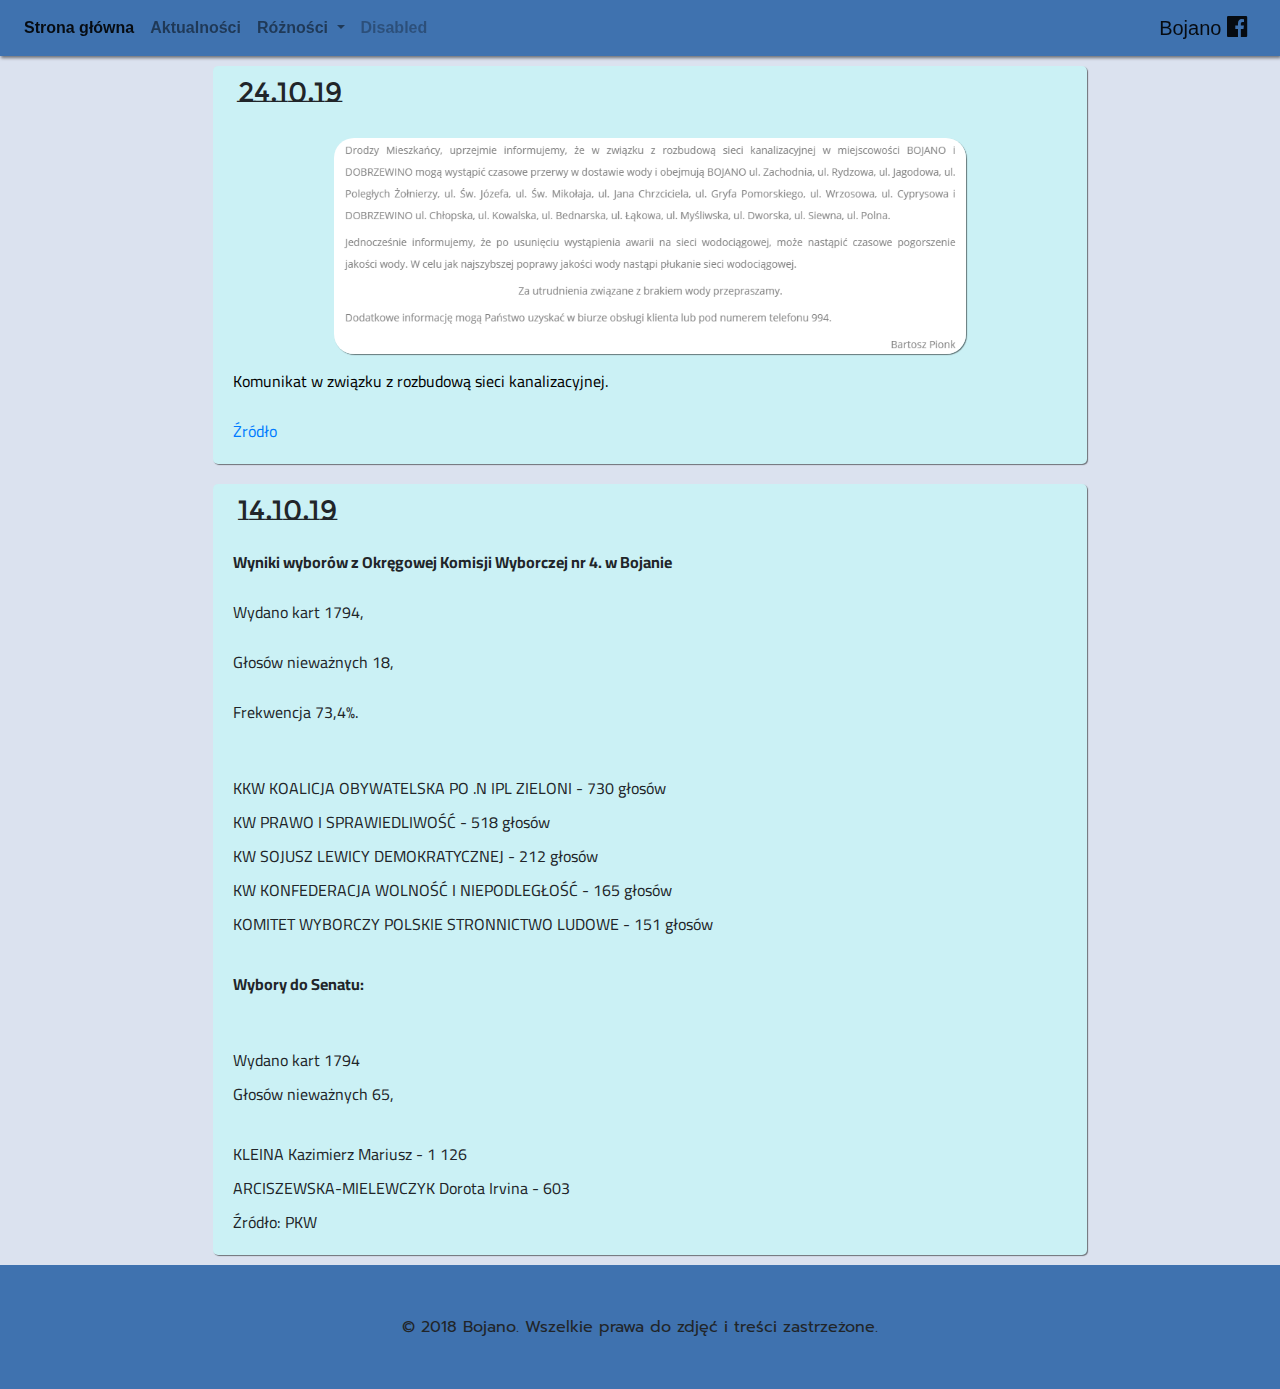
<file: actual.html>
<!doctype html>
<html lang="en">
  <head>
    <title>Bojano</title>
    <meta charset="utf-8">
    <meta name="viewport" content="width=device-width, initial-scale=1, shrink-to-fit=no">
    <link rel="stylesheet" type="text/css" href="CSS/styles.css" />
    <!-- Bootstrap CSS -->
    <link rel="stylesheet" href="https://stackpath.bootstrapcdn.com/bootstrap/4.3.1/css/bootstrap.min.css" integrity="sha384-ggOyR0iXCbMQv3Xipma34MD+dH/1fQ784/j6cY/iJTQUOhcWr7x9JvoRxT2MZw1T" crossorigin="anonymous">
    <link rel="stylesheet" href="https://cdnjs.cloudflare.com/ajax/libs/font-awesome/4.7.0/css/font-awesome.min.css">
    <link href="https://fonts.googleapis.com/css?family=Cairo|Roboto+Slab&display=swap" rel="stylesheet">
    <link href="https://fonts.googleapis.com/css?family=Prompt&display=swap" rel="stylesheet">
    <link href="https://fonts.googleapis.com/css?family=Montserrat+Subrayada&display=swap" rel="stylesheet">
  </head>
  <body>

    <nav class="navbar sticky-top navbar-expand-lg navbar-light ">

  <button class="navbar-toggler" type="button" data-toggle="collapse" data-target="#navbarSupportedContent" aria-controls="navbarSupportedContent" aria-expanded="false" aria-label="Toggle navigation">
    <span class="navbar-toggler-icon"></span>
  </button>

  <div class="collapse navbar-collapse" id="navbarSupportedContent">
    <ul class="navbar-nav mr-auto">
      <li class="nav-item active">
        <a class="nav-link" href="index.html">Strona główna <span class="sr-only">(current)</span></a>
      </li>
      <li class="nav-item">
        <a class="nav-link" href="actual.html">Aktualności</a>
      </li>
      <li class="nav-item dropdown">
        <a class="nav-link dropdown-toggle" href="#" id="navbarDropdown" role="button" data-toggle="dropdown" aria-haspopup="true" aria-expanded="false">
          Różności
        </a>
        <div class="dropdown-menu" aria-labelledby="navbarDropdown" id="collapse">
          <a class="dropdown-item" href="#">Historia</a>
          <a class="dropdown-item" href="#">Szkoła w Bojanie</a>
          <a class="dropdown-item" href="#">Remiza OSP</a>

          <a class="dropdown-item" href="#">Facebook</a>
          <a class="dropdown-item" href="#">Grupa Bojano, Polska - FB</a>
        </div>
      </li>
      <li class="nav-item">
        <a class="nav-link disabled" href="#" tabindex="-1" aria-disabled="true">Disabled</a>
      </li>
    </ul>
  <a class="navbar-brand" href="https://www.facebook.com/bojano.polska/" target="a_blank">Bojano <i class="fa fa-facebook-official" style="font-size:24px"></i></a>
  </div>
</nav>


<section id="intro">
<div class="row">
  <div class="col-md-2" id="newstext1">
  </div>

  <div class="col-md-8 newsbox">



    <h3 class="dates"><left>24.10.19</left></h3>
      <center>
    <img src="actual241019.png" alt="news" class="newsimg" />
    <p class="newstext">
      Komunikat w związku z rozbudową sieci kanalizacyjnej.
        </p>
      <p class="newstext">

      <a href="http://szemud.pl/artykuly/rozbudowa-sieci-kanalizacyjnej-w-bojanie-i-dobrzewinie/?fbclid=IwAR2J72TYsNBvE5xr9Dbz4qIgqlAa2T3GMd-H9wVNZNM9D8FVdruygUbjR9A">Źródło</a>
      </p>
</center>
  </div>

  <div class="col-md-2">
  </div>

</div>


<div class="row">
  <div class="col-md-2" id="newstext1">
  </div>

  <div class="col-md-8 newsbox">



    <h3 class="dates"><left>14.10.19</left></h3>
      <center>


      <p><b>Wyniki wyborów z Okręgowej Komisji Wyborczej nr 4. w Bojanie </b> </p>

    <p>Wydano kart 1794,</p>
    <p>Głosów nieważnych 18,</p>
    <p>Frekwencja 73,4%.</p>
    <p></p>
    <p class="newsleft">KKW KOALICJA OBYWATELSKA PO .N IPL ZIELONI - 730 głosów</p>
    <p class="newsleft">  KW PRAWO I SPRAWIEDLIWOŚĆ - 518 głosów</p>
    <p class="newsleft">KW SOJUSZ LEWICY DEMOKRATYCZNEJ - 212 głosów</p>
    <p class="newsleft">KW KONFEDERACJA WOLNOŚĆ I NIEPODLEGŁOŚĆ - 165 głosów</p>
    <p class="newsleft">KOMITET WYBORCZY POLSKIE STRONNICTWO LUDOWE - 151 głosów</p>
    <p></p>
    <p>  <b>Wybory do Senatu:</b></p>
    <p></p>
    <p class="newsleft">  Wydano kart 1794</p>
    <p class="newsleft">  Głosów nieważnych 65,</p>
    <p></p>
    <p class="newsleft">  KLEINA Kazimierz Mariusz - 1 126</p>
    <p class="newsleft">  ARCISZEWSKA-MIELEWCZYK Dorota Irvina - 603</p>
    <p> Źródło: PKW
    </p>
</center>
  </div>

  <div class="col-md-2">
  </div>

</div>


  <div class="row" id="bottom">
    <div class="col" >


    <p class="bottomtext">© 2018 Bojano. Wszelkie prawa do zdjęć i treści zastrzeżone.</p>
    </div>
</div>


</section>




    <!-- jQuery first, then Popper.js, then Bootstrap JS -->
    <script src="https://code.jquery.com/jquery-3.3.1.slim.min.js" integrity="sha384-q8i/X+965DzO0rT7abK41JStQIAqVgRVzpbzo5smXKp4YfRvH+8abtTE1Pi6jizo" crossorigin="anonymous"></script>
    <script src="https://cdnjs.cloudflare.com/ajax/libs/popper.js/1.14.7/umd/popper.min.js" integrity="sha384-UO2eT0CpHqdSJQ6hJty5KVphtPhzWj9WO1clHTMGa3JDZwrnQq4sF86dIHNDz0W1" crossorigin="anonymous"></script>
    <script src="https://stackpath.bootstrapcdn.com/bootstrap/4.3.1/js/bootstrap.min.js" integrity="sha384-JjSmVgyd0p3pXB1rRibZUAYoIIy6OrQ6VrjIEaFf/nJGzIxFDsf4x0xIM+B07jRM" crossorigin="anonymous"></script>
  </body>
</html>
</file>
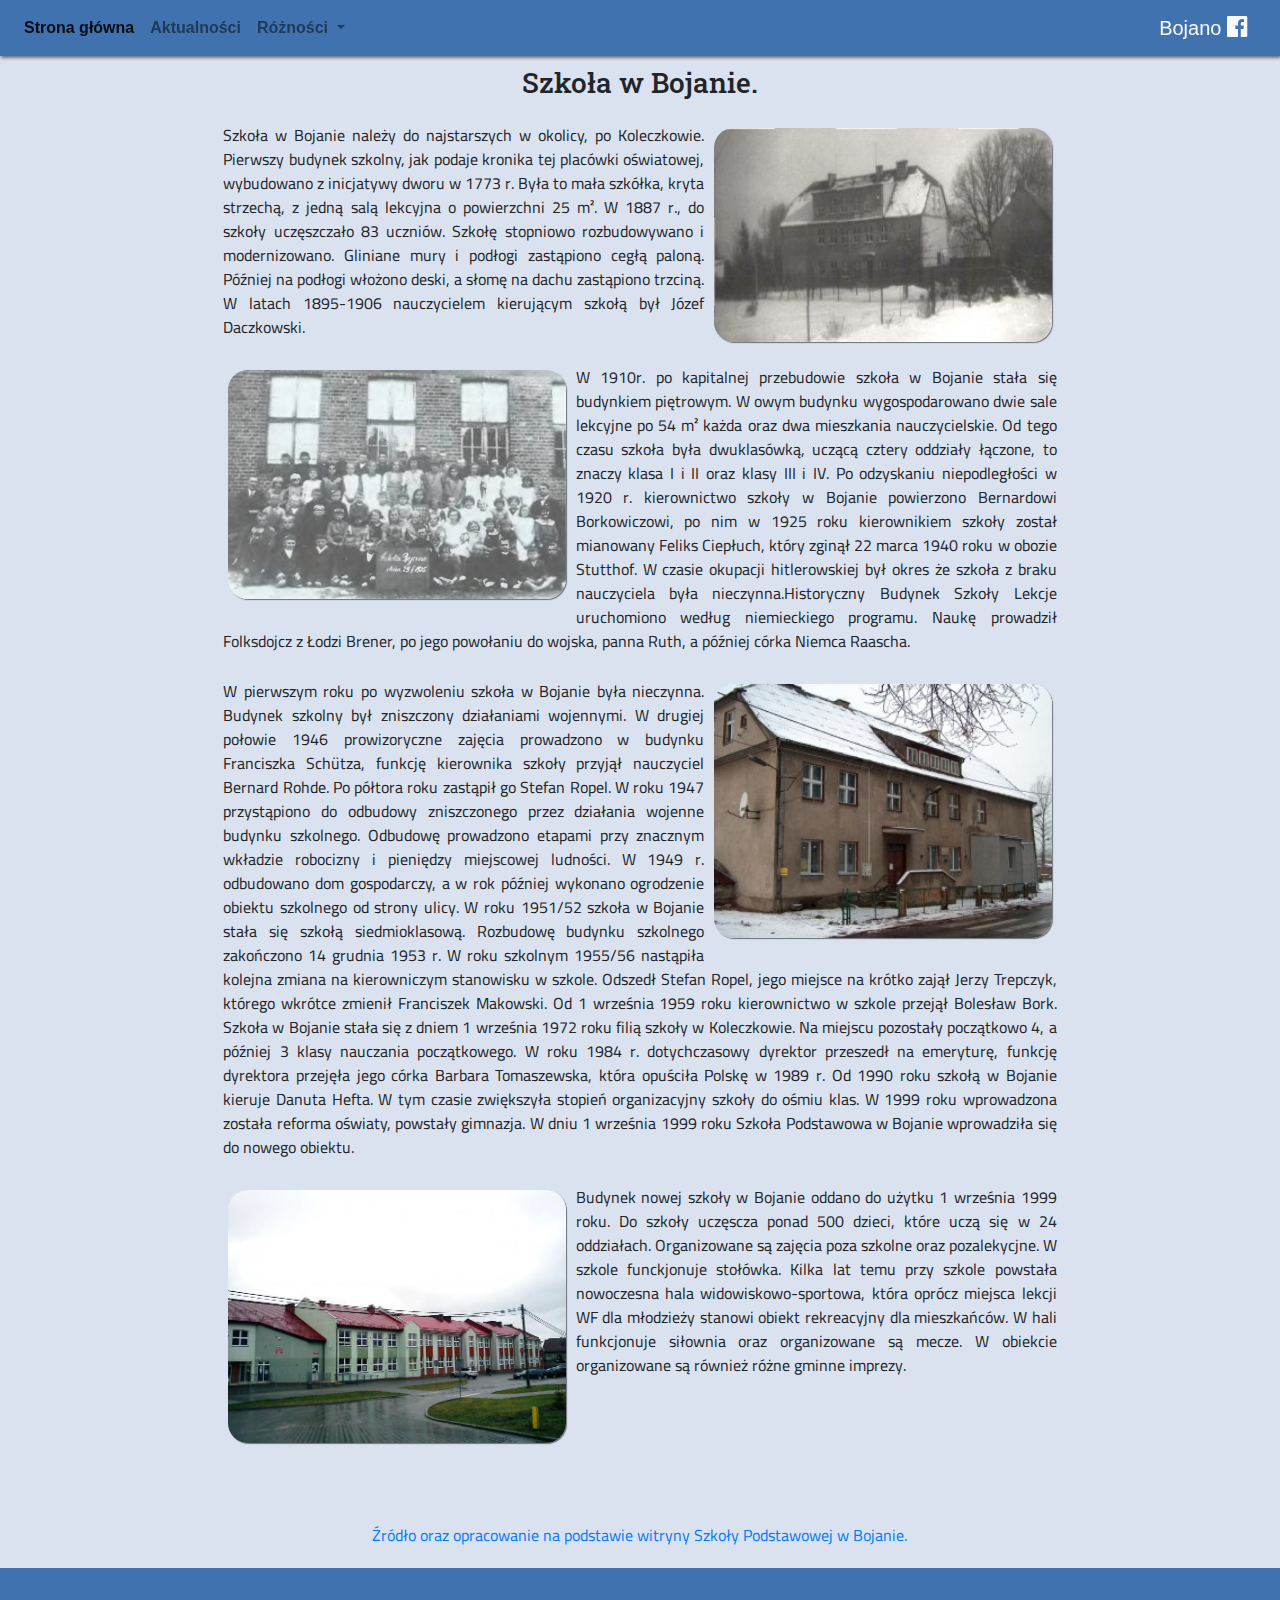
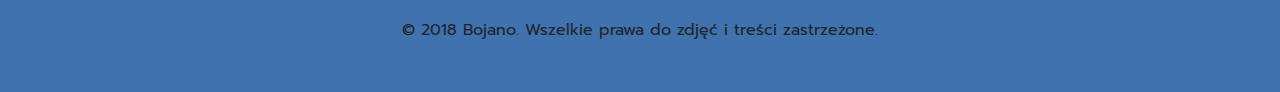
<file: school.html>
<!doctype html>
<html lang="en">

<head>
  <title>Szkoła - Bojano</title>
  <meta name="Bojano" content="Społeczna witryna miejscowości Bojano" />
  <meta name="keywords" content="bojano, szemud, community, gdynia, trojmiasto, gdańsk, pomorskie, pomorze, polska, historia, oświata, edukacja, szkoła, gmina" />
  <meta http-equiv="X-Ua-Compatible" content="IE=edge,chrome=1">
  <meta charset="utf-8">
  <meta name="viewport" content="width=device-width, initial-scale=1, shrink-to-fit=no">
  <link rel="stylesheet" type="text/css" href="CSS/styles.css" />
  <link rel="icon" href="icon.ico" />
  <!-- Bootstrap CSS -->
  <link rel="stylesheet" href="https://stackpath.bootstrapcdn.com/bootstrap/4.3.1/css/bootstrap.min.css" integrity="sha384-ggOyR0iXCbMQv3Xipma34MD+dH/1fQ784/j6cY/iJTQUOhcWr7x9JvoRxT2MZw1T" crossorigin="anonymous">
  <link rel="stylesheet" href="https://cdnjs.cloudflare.com/ajax/libs/font-awesome/4.7.0/css/font-awesome.min.css">
  <link href="https://fonts.googleapis.com/css?family=Cairo|Roboto+Slab&display=swap" rel="stylesheet">
  <link href="https://fonts.googleapis.com/css?family=Prompt&display=swap" rel="stylesheet">
</head>

<body>


  <nav class="navbar sticky-top navbar-expand-lg navbar-light">

    <button class="navbar-toggler" type="button" data-toggle="collapse" data-target="#navbarSupportedContent" aria-controls="navbarSupportedContent" aria-expanded="false" aria-label="Toggle navigation">
      <span class="navbar-toggler-icon"></span>
    </button>

    <div class="collapse navbar-collapse" id="navbarSupportedContent">
      <ul class="navbar-nav mr-auto">
        <li class="nav-item active">
          <a class="nav-link" href="index.html">Strona główna <span class="sr-only">(current)</span></a>
        </li>
        <li class="nav-item">
          <a class="nav-link" href=".\actual\actual.html">Aktualności</a>
        </li>
        <li class="nav-item dropdown">
          <a class="nav-link dropdown-toggle" href="#" id="navbarDropdown" role="button" data-toggle="dropdown" aria-haspopup="true" aria-expanded="false">
            Różności
          </a>
          <div class="dropdown-menu" aria-labelledby="navbarDropdown" id="collapse">
            <a class="dropdown-item" href="history\history.html">Historia</a>
            <a class="dropdown-item" href="school.html">Szkoła w Bojanie</a>
            <a class="dropdown-item" href="osp.html">Remiza OSP</a>

            <a class="dropdown-item" href="https://www.facebook.com/bojano.polska/" target="a_blank">Facebook</a>
            <a class="dropdown-item" href="https://www.facebook.com/groups/1385471561516311/" target="a_blank">Grupa Bojano, Polska - FB</a>
          </div>
        </li>

      </ul>
      <a class="navbar-brand text-light" href="https://www.facebook.com/bojano.polska/" target="a_blank">Bojano <i class="fa fa-facebook-official" style="font-size:24px"></i></a>
    </div>
  </nav>

  <div class="overflow-hidden">
    <div class="overflow-visible">
      <section id="intro">
        <div class="row">
          <div class="col-md-2">
          </div>
          <div class="col-md-8">


            <h3 class="welcome">
              <center>
                Szkoła w Bojanie.
              </center>
            </h3>
            <img src="szkola2.jpg" alt="szkola1" class="szkola" size="100px" />

            <p class="first">
              Szkoła w Bojanie należy do najstarszych w okolicy, po Koleczkowie. Pierwszy budynek szkolny, jak podaje kronika tej placówki oświatowej, wybudowano z inicjatywy dworu w 1773 r. Była to mała szkółka, kryta strzechą, z jedną salą lekcyjna
              o powierzchni 25 m². W 1887 r., do szkoły uczęszczało 83 uczniów. Szkołę stopniowo rozbudowywano i modernizowano. Gliniane mury i podłogi zastąpiono cegłą paloną. Później na podłogi włożono deski, a słomę na dachu zastąpiono trzciną. W
              latach 1895-1906 nauczycielem kierującym szkołą był Józef Daczkowski.
            </p>
            <img src="szkola4.jpg" alt="szkola1" class="szkola2" size="100px" />
            <p class="about">
              W 1910r. po kapitalnej przebudowie szkoła w Bojanie stała się budynkiem piętrowym. W owym budynku wygospodarowano dwie sale lekcyjne po 54 m² każda oraz dwa mieszkania nauczycielskie. Od tego czasu szkoła była dwuklasówką, uczącą cztery
              oddziały łączone, to znaczy klasa I i II oraz klasy III i IV. Po odzyskaniu niepodległości w 1920 r. kierownictwo szkoły w Bojanie powierzono Bernardowi Borkowiczowi, po nim w 1925 roku kierownikiem szkoły został mianowany Feliks
              Ciepłuch, który zginął 22 marca 1940 roku w obozie Stutthof. W czasie okupacji hitlerowskiej był okres że szkoła z braku nauczyciela była nieczynna.Historyczny Budynek Szkoły Lekcje uruchomiono według niemieckiego programu. Naukę
              prowadził Folksdojcz z Łodzi Brener, po jego powołaniu do wojska, panna Ruth, a później córka Niemca Raascha.
            </p>
            <img src="szkola1.jpg" alt="szkola1" class="szkola" size="100px" />
            <p class="first">
              W pierwszym roku po wyzwoleniu szkoła w Bojanie była nieczynna. Budynek szkolny był zniszczony działaniami wojennymi. W drugiej połowie 1946 prowizoryczne zajęcia prowadzono w budynku Franciszka Schütza, funkcję kierownika szkoły
              przyjął nauczyciel Bernard Rohde. Po półtora roku zastąpił go Stefan Ropel. W roku 1947 przystąpiono do odbudowy zniszczonego przez działania wojenne budynku szkolnego. Odbudowę prowadzono etapami przy znacznym wkładzie robocizny i
              pieniędzy miejscowej ludności. W 1949 r. odbudowano dom gospodarczy, a w rok później wykonano ogrodzenie obiektu szkolnego od strony ulicy. W roku 1951/52 szkoła w Bojanie stała się szkołą siedmioklasową. Rozbudowę budynku szkolnego
              zakończono 14 grudnia 1953 r. W roku szkolnym 1955/56 nastąpiła kolejna zmiana na kierowniczym stanowisku w szkole. Odszedł Stefan Ropel, jego miejsce na krótko zajął Jerzy Trepczyk, którego wkrótce zmienił Franciszek Makowski. Od 1
              września 1959 roku kierownictwo w szkole przejął Bolesław Bork. Szkoła w Bojanie stała się z dniem 1 września 1972 roku filią szkoły w Koleczkowie. Na miejscu pozostały początkowo 4, a później 3 klasy nauczania początkowego. W roku 1984
              r. dotychczasowy dyrektor przeszedł na emeryturę, funkcję dyrektora przejęła jego córka Barbara Tomaszewska, która opuściła Polskę w 1989 r. Od 1990 roku szkołą w Bojanie kieruje Danuta Hefta. W tym czasie zwiększyła stopień
              organizacyjny szkoły do ośmiu klas. W 1999 roku wprowadzona została reforma oświaty, powstały gimnazja. W dniu 1 września 1999 roku Szkoła Podstawowa w Bojanie wprowadziła się do nowego obiektu.
            </p>
            <img src="szkola3.jpg" alt="szkola1" class="szkola2" size="100px" />
            <p class="about">
              Budynek nowej szkoły w Bojanie oddano do użytku 1 września 1999 roku. Do szkoły uczęscza ponad 500 dzieci, które uczą się w 24 oddziałach. Organizowane są zajęcia poza szkolne oraz pozalekycjne. W szkole funckjonuje stołówka. Kilka lat
              temu przy szkole powstała nowoczesna hala widowiskowo-sportowa, która oprócz miejsca lekcji WF dla młodzieży stanowi obiekt rekreacyjny dla mieszkańców. W hali funkcjonuje siłownia oraz organizowane są mecze. W obiekcie organizowane są
              również różne gminne imprezy.
            </p>
            <br />
            <br />
            <br />
            <br />
            <br />
            <p style="text-align: center;">
              <a href="http://www.spbojano.pl/historia-szkoly/">Źródło oraz opracowanie na podstawie witryny Szkoły Podstawowej w Bojanie.</a>
            </p>
          </div>


        </div>
      </section>

      <div class="row bottom" id="bottom">
        <div class="col">


          <p class="bottomtext">© 2018 Bojano. Wszelkie prawa do zdjęć i treści zastrzeżone.</p>
        </div>
      </div>


      <!-- jQuery first, then Popper.js, then Bootstrap JS -->
      <script src="https://code.jquery.com/jquery-3.3.1.slim.min.js" integrity="sha384-q8i/X+965DzO0rT7abK41JStQIAqVgRVzpbzo5smXKp4YfRvH+8abtTE1Pi6jizo" crossorigin="anonymous"></script>
      <script src="https://cdnjs.cloudflare.com/ajax/libs/popper.js/1.14.7/umd/popper.min.js" integrity="sha384-UO2eT0CpHqdSJQ6hJty5KVphtPhzWj9WO1clHTMGa3JDZwrnQq4sF86dIHNDz0W1" crossorigin="anonymous"></script>
      <script src="https://stackpath.bootstrapcdn.com/bootstrap/4.3.1/js/bootstrap.min.js" integrity="sha384-JjSmVgyd0p3pXB1rRibZUAYoIIy6OrQ6VrjIEaFf/nJGzIxFDsf4x0xIM+B07jRM" crossorigin="anonymous"></script>

    </div>
  </div>
</body>

</html>
</file>
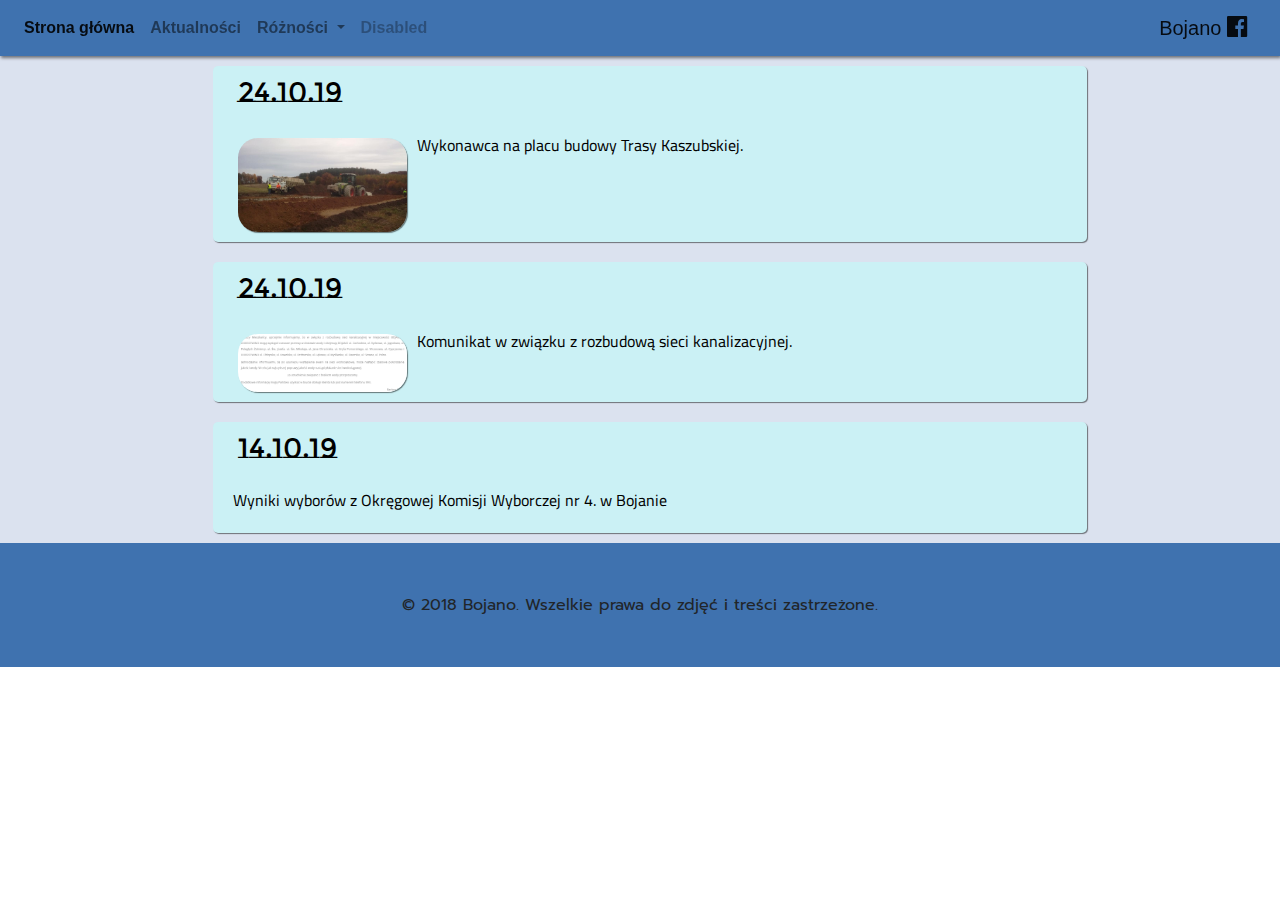
<file: actual/actual.html>
<!doctype html>
<html lang="en">
  <head>
    <title>Bojano</title>
    <meta charset="utf-8">
    <meta name="viewport" content="width=device-width, initial-scale=1, shrink-to-fit=no">
    <link rel="stylesheet" type="text/css" href="../CSS/styles.css" />
    <!-- Bootstrap CSS -->
    <link rel="stylesheet" href="https://stackpath.bootstrapcdn.com/bootstrap/4.3.1/css/bootstrap.min.css" integrity="sha384-ggOyR0iXCbMQv3Xipma34MD+dH/1fQ784/j6cY/iJTQUOhcWr7x9JvoRxT2MZw1T" crossorigin="anonymous">
    <link rel="stylesheet" href="https://cdnjs.cloudflare.com/ajax/libs/font-awesome/4.7.0/css/font-awesome.min.css">
    <link href="https://fonts.googleapis.com/css?family=Cairo|Roboto+Slab&display=swap" rel="stylesheet">
    <link href="https://fonts.googleapis.com/css?family=Prompt&display=swap" rel="stylesheet">
    <link href="https://fonts.googleapis.com/css?family=Montserrat+Subrayada&display=swap" rel="stylesheet">
  </head>
  <body>
    <div class="overflow-hidden">
        <div class="overflow-visible">

    <nav class="navbar sticky-top navbar-expand-lg navbar-light ">

  <button class="navbar-toggler" type="button" data-toggle="collapse" data-target="#navbarSupportedContent" aria-controls="navbarSupportedContent" aria-expanded="false" aria-label="Toggle navigation">
    <span class="navbar-toggler-icon"></span>
  </button>

  <div class="collapse navbar-collapse" id="navbarSupportedContent">
    <ul class="navbar-nav mr-auto">
      <li class="nav-item active">
        <a class="nav-link" href="../index.html">Strona główna <span class="sr-only">(current)</span></a>
      </li>
      <li class="nav-item">
        <a class="nav-link" href=".\actual.html">Aktualności</a>
      </li>
      <li class="nav-item dropdown">
        <a class="nav-link dropdown-toggle" href="#" id="navbarDropdown" role="button" data-toggle="dropdown" aria-haspopup="true" aria-expanded="false">
          Różności
        </a>
        <div class="dropdown-menu" aria-labelledby="navbarDropdown" id="collapse">
          <a class="dropdown-item" href="../history/history.html">Historia</a>
          <a class="dropdown-item" href="../school.html">Szkoła w Bojanie</a>
          <a class="dropdown-item" href="../osp.html">Remiza OSP</a>

          <a class="dropdown-item" href="https://www.facebook.com/bojano.polska/" target="a_blank">Facebook</a>
          <a class="dropdown-item" href="https://www.facebook.com/groups/1385471561516311/" target="a_blank">Grupa Bojano, Polska - FB</a>
        </div>
      </li>
      <li class="nav-item">
        <a class="nav-link disabled" href="#" tabindex="-1" aria-disabled="true">Disabled</a>
      </li>
    </ul>
  <a class="navbar-brand" href="https://www.facebook.com/bojano.polska/" target="a_blank">Bojano <i class="fa fa-facebook-official" style="font-size:24px"></i></a>
  </div>
</nav>


<section id="intro">
  <div class="row">
    <div class="col-md-2" id="newstext1">
    </div>
      <a class="link" href="news/241019-2.html">
        <div class="col-md-8 newsbox">



        <h3 class="dates"><a class="link" href="news/241019-2.html"><left>24.10.19</left></a></h3>
        <img src="./actual241019-01.jpg" alt="news" class="newsimg1" />
        <p class="newstext"><a class="link" href="news/241019-2.html"><left>Wykonawca na placu budowy Trasy Kaszubskiej.</left></a></p>

        </div>
      </a>

    <div class="col-md-2">
    </div>

  </div>
<div class="row">
  <div class="col-md-2" id="newstext1">
  </div>

  <div class="col-md-8 newsbox">



    <h3 class="dates"><a class="link" href="news/241019-1.html"><left>24.10.19</left></a></h3>
    <img src="./actual241019.png" alt="news" class="newsimg1" />
    <p class="newstext"><a class="link" href="news/241019-1.html"><left>Komunikat w związku z rozbudową sieci kanalizacyjnej.</left></a></p>
      <center>


</center>
  </div>

  <div class="col-md-2">
  </div>

</div>


<div class="row box">
  <div class="col-md-2" id="newstext1">
  </div>

  <div class="col-md-8 newsbox">



    <h3 class="dates"><a class="link" href="news/141019-1.html"><left>14.10.19</left></a></h3>
      <center>
      <p class="newstext"><a class="link" href="news/141019-1.html">Wyniki wyborów z Okręgowej Komisji Wyborczej nr 4. w Bojanie</a> </p>


</center>
  </div>

  <div class="col-md-2">
  </div>

</div>


  <div class="row" id="bottom">
    <div class="col" >


    <p class="bottomtext">© 2018 Bojano. Wszelkie prawa do zdjęć i treści zastrzeżone.</p>
    </div>
</div>


</section>




    <!-- jQuery first, then Popper.js, then Bootstrap JS -->
    <script src="https://code.jquery.com/jquery-3.3.1.slim.min.js" integrity="sha384-q8i/X+965DzO0rT7abK41JStQIAqVgRVzpbzo5smXKp4YfRvH+8abtTE1Pi6jizo" crossorigin="anonymous"></script>
    <script src="https://cdnjs.cloudflare.com/ajax/libs/popper.js/1.14.7/umd/popper.min.js" integrity="sha384-UO2eT0CpHqdSJQ6hJty5KVphtPhzWj9WO1clHTMGa3JDZwrnQq4sF86dIHNDz0W1" crossorigin="anonymous"></script>
    <script src="https://stackpath.bootstrapcdn.com/bootstrap/4.3.1/js/bootstrap.min.js" integrity="sha384-JjSmVgyd0p3pXB1rRibZUAYoIIy6OrQ6VrjIEaFf/nJGzIxFDsf4x0xIM+B07jRM" crossorigin="anonymous"></script>
  </div>
</div>

  </body>
</html>
</file>
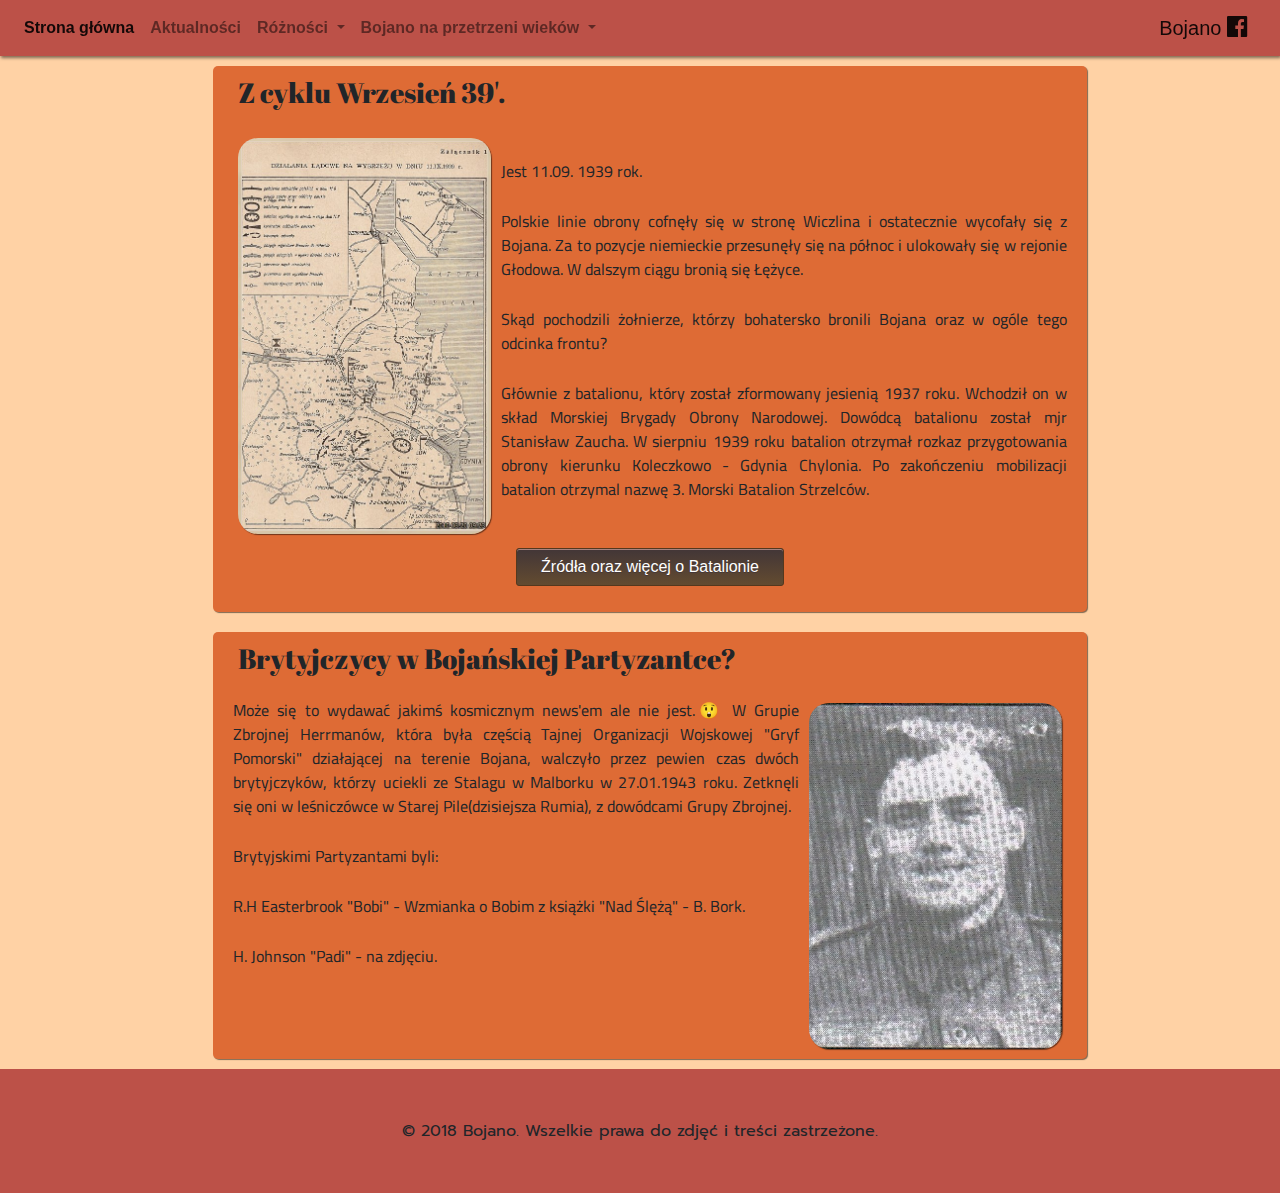
<file: history/2ww.html>
<!doctype html>
<html lang="en">
  <head>
    <title>Bojano</title>
    <meta charset="utf-8">
    <meta name="viewport" content="width=device-width, initial-scale=1, shrink-to-fit=no">
    <link rel="stylesheet" type="text/css" href="../CSS/styles.css" />
    <!-- Bootstrap CSS -->
    <link rel="stylesheet" href="https://stackpath.bootstrapcdn.com/bootstrap/4.3.1/css/bootstrap.min.css" integrity="sha384-ggOyR0iXCbMQv3Xipma34MD+dH/1fQ784/j6cY/iJTQUOhcWr7x9JvoRxT2MZw1T" crossorigin="anonymous">
    <link rel="stylesheet" href="https://cdnjs.cloudflare.com/ajax/libs/font-awesome/4.7.0/css/font-awesome.min.css">
    <link href="https://fonts.googleapis.com/css?family=Cairo|Roboto+Slab&display=swap" rel="stylesheet">
    <link href="https://fonts.googleapis.com/css?family=Prompt&display=swap" rel="stylesheet">
    <link href="https://fonts.googleapis.com/css?family=Montserrat+Subrayada&display=swap" rel="stylesheet">
    <link href='http://fonts.googleapis.com/css?family=Abril+Fatface&subset=latin,latin-ext' rel='stylesheet' type='text/css'>
  </head>
  <body>
    <div class="overflow-hidden">
        <div class="overflow-visible">
    <nav class="navbar sticky-top navbar-expand-lg navbar-light historynav">

  <button class="navbar-toggler" type="button" data-toggle="collapse" data-target="#navbarSupportedContent" aria-controls="navbarSupportedContent" aria-expanded="false" aria-label="Toggle navigation">
    <span class="navbar-toggler-icon"></span>
  </button>

  <div class="collapse navbar-collapse" id="navbarSupportedContent">
    <ul class="navbar-nav mr-auto">
      <li class="nav-item active">
        <a class="nav-link" href="../index.html">Strona główna <span class="sr-only">(current)</span></a>
      </li>
      <li class="nav-item">
        <a class="nav-link" href="../actual/actual.html">Aktualności</a>
      </li>
      <li class="nav-item dropdown">
        <a class="nav-link dropdown-toggle" href="#" id="navbarDropdown" role="button" data-toggle="dropdown" aria-haspopup="true" aria-expanded="false">
          Różności
        </a>
        <div class="dropdown-menu colhist" aria-labelledby="navbarDropdown" id="histocoll">
          <a class="dropdown-item" href="history.html">Historia</a>
          <a class="dropdown-item" href="../school.html">Szkoła w Bojanie</a>
          <a class="dropdown-item" href="../osp.html">Remiza OSP</a>

          <a class="dropdown-item" href="https://www.facebook.com/bojano.polska/" target="a_blank">Facebook</a>
          <a class="dropdown-item" href="https://www.facebook.com/groups/1385471561516311/" target="a_blank">Grupa Bojano, Polska - FB</a>
        </div>
      </li>
      <li class="nav-item dropdown">
        <a class="nav-link dropdown-toggle" href="#" id="navbarDropdown" role="button" data-toggle="dropdown" aria-haspopup="true" aria-expanded="false">
          Bojano na przetrzeni wieków
        </a>
        <div class="dropdown-menu colhist" aria-labelledby="navbarDropdown" id="histocoll">
          <a class="dropdown-item" href="prl.html">PRL</a>
          <a class="dropdown-item" href="2ww.html">II Wojna Światowa</a>
          <a class="dropdown-item" href="upto1939.html">Do 1939 roku</a>
          <a class="dropdown-item" href="prehistory.html">Od prehistorii do czasów nowożytnych</a>

        </div>
      </li>
    </ul>
  <a class="navbar-brand" href="https://www.facebook.com/bojano.polska/" target="a_blank">Bojano <i class="fa fa-facebook-official" style="font-size:24px"></i></a>
  </div>
</nav>


<section class="history">
<div class="row">
  <div class="col-md-2 col-sm-2" id="newstext1">
  </div>

  <div class="col-md-8 col-sm-8 histbox">



    <h3 class="historyhead"><left>Z cyklu Wrzesień 39'.</left></h3>
    <img src="11.09.1939aa.jpg" alt="wrzesien11" class="bojano1" />
    <p class="about">
      <p>
        Jest 11.09. 1939 rok.
      </p>
      <p>
        Polskie linie obrony cofnęły się w stronę Wiczlina i ostatecznie wycofały się z Bojana. Za to pozycje niemieckie przesunęły się na północ i ulokowały się w rejonie Głodowa. W dalszym ciągu bronią się Łężyce.
      </p>
      <p>
        Skąd pochodzili żołnierze, którzy bohatersko bronili Bojana oraz w ogóle tego odcinka frontu?
      </p>
      <p>
          Głównie z batalionu, który został zformowany jesienią 1937 roku. Wchodził on w skład Morskiej Brygady Obrony Narodowej. Dowódcą batalionu został mjr Stanisław Zaucha.
          W sierpniu 1939 roku batalion otrzymał rozkaz przygotowania obrony kierunku Koleczkowo - Gdynia Chylonia. Po zakończeniu mobilizacji batalion otrzymal nazwę 3. Morski Batalion Strzelców.
      </p>


      <p>
        <center>
            <a class="myButton" href="http://www.obronanarodowa1939.pl/mobile/bataliony-on/batalion-on-gdynia-i.html?fbclid=IwAR2m6EAa2nzeqnkOnanVx5riNIeQyWm1MFaAkNe3ScsUOl348wW3EmRXGo4" target="a_blank">Źródła oraz więcej o Batalionie</a>

        </center>
      </p>





  </div>

  <div class="col-md-2 col-sm-2">
  </div>

</div>


<div class="row">
  <div class="col-md-2 col-sm-2 history" id="newstext1">
  </div>

  <div class="col-md-8 col-sm-8 histbox">



    <h3 class="historyhead"><left>Brytyjczycy w Bojańskiej Partyzantce?</left></h3>
    <img src="paddy.jpg" alt="padi" class="bojano" />
    <p class="first">
  Może się to wydawać jakimś kosmicznym news'em ale nie jest.😲

  W Grupie Zbrojnej Herrmanów, która była częścią Tajnej Organizacji Wojskowej "Gryf Pomorski" działającej na terenie Bojana, walczyło przez pewien czas dwóch brytyjczyków, którzy uciekli ze Stalagu w Malborku w 27.01.1943 roku. Zetknęli się oni w leśniczówce w Starej Pile(dzisiejsza Rumia), z dowódcami Grupy Zbrojnej.

      <p>Brytyjskimi Partyzantami byli:</p>
      <p>R.H Easterbrook "Bobi" - Wzmianka o Bobim z książki "Nad Ślężą" - B. Bork.</p>
      <p>H. Johnson "Padi" - na zdjęciu.</p>
  <p>


  </div>

  <div class="col-md-2 col-sm-2">
  </div>

</div>


  <div class="row histrow">
    <div class="col" >


    <p class="bottomtext">© 2018 Bojano. Wszelkie prawa do zdjęć i treści zastrzeżone.</p>
    </div>
</div>


</section>




    <!-- jQuery first, then Popper.js, then Bootstrap JS -->
    <script src="https://code.jquery.com/jquery-3.3.1.slim.min.js" integrity="sha384-q8i/X+965DzO0rT7abK41JStQIAqVgRVzpbzo5smXKp4YfRvH+8abtTE1Pi6jizo" crossorigin="anonymous"></script>
    <script src="https://cdnjs.cloudflare.com/ajax/libs/popper.js/1.14.7/umd/popper.min.js" integrity="sha384-UO2eT0CpHqdSJQ6hJty5KVphtPhzWj9WO1clHTMGa3JDZwrnQq4sF86dIHNDz0W1" crossorigin="anonymous"></script>
    <script src="https://stackpath.bootstrapcdn.com/bootstrap/4.3.1/js/bootstrap.min.js" integrity="sha384-JjSmVgyd0p3pXB1rRibZUAYoIIy6OrQ6VrjIEaFf/nJGzIxFDsf4x0xIM+B07jRM" crossorigin="anonymous"></script>
  </div>
  </div>
  </body>
</html>
</file>
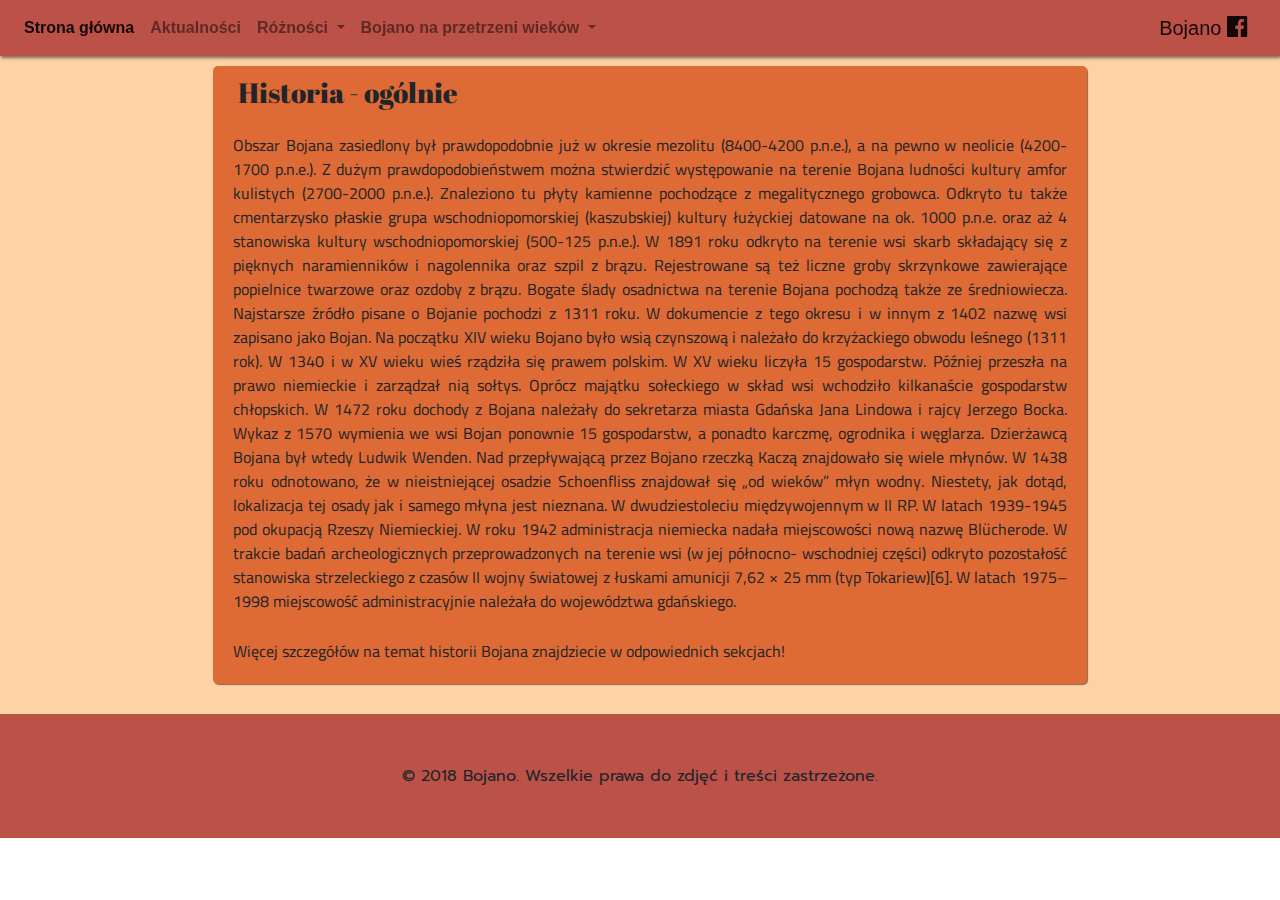
<file: history/history.html>
<!doctype html>
<html lang="en">
  <head>
    <title>Bojano</title>
    <meta charset="utf-8">
    <meta name="viewport" content="width=device-width, initial-scale=1, shrink-to-fit=no">
    <link rel="stylesheet" type="text/css" href="../CSS/styles.css" />
    <!-- Bootstrap CSS -->
    <link rel="stylesheet" href="https://stackpath.bootstrapcdn.com/bootstrap/4.3.1/css/bootstrap.min.css" integrity="sha384-ggOyR0iXCbMQv3Xipma34MD+dH/1fQ784/j6cY/iJTQUOhcWr7x9JvoRxT2MZw1T" crossorigin="anonymous">
    <link rel="stylesheet" href="https://cdnjs.cloudflare.com/ajax/libs/font-awesome/4.7.0/css/font-awesome.min.css">
    <link href="https://fonts.googleapis.com/css?family=Cairo|Roboto+Slab&display=swap" rel="stylesheet">
    <link href="https://fonts.googleapis.com/css?family=Prompt&display=swap" rel="stylesheet">
    <link href="https://fonts.googleapis.com/css?family=Montserrat+Subrayada&display=swap" rel="stylesheet">
    <link href='http://fonts.googleapis.com/css?family=Abril+Fatface&subset=latin,latin-ext' rel='stylesheet' type='text/css'>
  </head>
  <body>
    <div class="overflow-hidden">
        <div class="overflow-visible">
    <nav class="navbar sticky-top navbar-expand-lg navbar-light historynav">

  <button class="navbar-toggler" type="button" data-toggle="collapse" data-target="#navbarSupportedContent" aria-controls="navbarSupportedContent" aria-expanded="false" aria-label="Toggle navigation">
    <span class="navbar-toggler-icon"></span>
  </button>

  <div class="collapse navbar-collapse" id="navbarSupportedContent">
    <ul class="navbar-nav mr-auto">
      <li class="nav-item active">
        <a class="nav-link" href="../index.html">Strona główna <span class="sr-only">(current)</span></a>
      </li>
      <li class="nav-item">
        <a class="nav-link" href="../actual/actual.html">Aktualności</a>
      </li>
      <li class="nav-item dropdown">
        <a class="nav-link dropdown-toggle" href="#" id="navbarDropdown" role="button" data-toggle="dropdown" aria-haspopup="true" aria-expanded="false">
          Różności
        </a>
        <div class="dropdown-menu colhist" aria-labelledby="navbarDropdown" id="histocoll">
          <a class="dropdown-item" href="history.html">Historia</a>
          <a class="dropdown-item" href="../school.html">Szkoła w Bojanie</a>
          <a class="dropdown-item" href="../osp.html">Remiza OSP</a>

          <a class="dropdown-item" href="https://www.facebook.com/bojano.polska/" target="a_blank">Facebook</a>
          <a class="dropdown-item" href="https://www.facebook.com/groups/1385471561516311/" target="a_blank">Grupa Bojano, Polska - FB</a>
        </div>
      </li>
      <li class="nav-item dropdown">
        <a class="nav-link dropdown-toggle" href="#" id="navbarDropdown" role="button" data-toggle="dropdown" aria-haspopup="true" aria-expanded="false">
          Bojano na przetrzeni wieków
        </a>
        <div class="dropdown-menu colhist" aria-labelledby="navbarDropdown" id="histocoll">
          <a class="dropdown-item" href="prl.html">PRL</a>
          <a class="dropdown-item" href="2ww.html">II Wojna Światowa</a>
          <a class="dropdown-item" href="upto1939.html">Do 1939 roku</a>
          <a class="dropdown-item" href="prehistory.html">Od prehistorii do czasów nowożytnych</a>


        </div>
      </li>
    </ul>
  <a class="navbar-brand" href="https://www.facebook.com/bojano.polska/" target="a_blank">Bojano <i class="fa fa-facebook-official" style="font-size:24px"></i></a>
  </div>
</nav>


<section class="history">
<div class="row">
  <div class="col-md-2 col-sm-2" id="newstext1">
  </div>

  <div class="col-md-8 col-sm-8 histbox">



    <h3 class="historyhead"><left>Historia - ogólnie</left></h3>

    <p class="about">
      Obszar Bojana zasiedlony był prawdopodobnie już w okresie mezolitu (8400-4200 p.n.e.), a na pewno w neolicie (4200-1700 p.n.e.). Z dużym prawdopodobieństwem można stwierdzić występowanie na terenie Bojana ludności kultury amfor kulistych (2700-2000 p.n.e.). Znaleziono tu płyty kamienne pochodzące z megalitycznego grobowca. Odkryto tu także cmentarzysko płaskie grupa wschodniopomorskiej (kaszubskiej) kultury łużyckiej datowane na ok. 1000 p.n.e. oraz aż 4 stanowiska kultury wschodniopomorskiej (500-125 p.n.e.). W 1891 roku odkryto na terenie wsi skarb składający się z pięknych naramienników i nagolennika oraz szpil z brązu. Rejestrowane są też liczne groby skrzynkowe zawierające popielnice twarzowe oraz ozdoby z brązu.

Bogate ślady osadnictwa na terenie Bojana pochodzą także ze średniowiecza. Najstarsze źródło pisane o Bojanie pochodzi z 1311 roku. W dokumencie z tego okresu i w innym z 1402 nazwę wsi zapisano jako Bojan. Na początku XIV wieku Bojano było wsią czynszową i należało do krzyżackiego obwodu leśnego (1311 rok). W 1340 i w XV wieku wieś rządziła się prawem polskim. W XV wieku liczyła 15 gospodarstw. Później przeszła na prawo niemieckie i zarządzał nią sołtys. Oprócz majątku sołeckiego w skład wsi wchodziło kilkanaście gospodarstw chłopskich. W 1472 roku dochody z Bojana należały do sekretarza miasta Gdańska Jana Lindowa i rajcy Jerzego Bocka. Wykaz z 1570 wymienia we wsi Bojan ponownie 15 gospodarstw, a ponadto karczmę, ogrodnika i węglarza. Dzierżawcą Bojana był wtedy Ludwik Wenden. Nad przepływającą przez Bojano rzeczką Kaczą znajdowało się wiele młynów. W 1438 roku odnotowano, że w nieistniejącej osadzie Schoenfliss znajdował się „od wieków” młyn wodny. Niestety, jak dotąd, lokalizacja tej osady jak i samego młyna jest nieznana.

W dwudziestoleciu międzywojennym w II RP. W latach 1939-1945 pod okupacją Rzeszy Niemieckiej. W roku 1942 administracja niemiecka nadała miejscowości nową nazwę Blücherode. W trakcie badań archeologicznych przeprowadzonych na terenie wsi (w jej północno- wschodniej części) odkryto pozostałość stanowiska strzeleckiego z czasów II wojny światowej z łuskami amunicji 7,62 × 25 mm (typ Tokariew)[6].

W latach 1975–1998 miejscowość administracyjnie należała do województwa gdańskiego.

<p>

Więcej szczegółów na temat historii Bojana znajdziecie w odpowiednich sekcjach!</p>



  </div>

  <div class="col-md-2 col-sm-2">
  </div>

</div>


<div class="row">
  <div class="col-md-2 col-sm-2 history" id="newstext1">
  </div>

  <div class="col-md-8 col-sm-8 histbox">






  </div>

  <div class="col-md-2 col-sm-2">
  </div>

</div>


  <div class="row histrow">
    <div class="col" >


    <p class="bottomtext">© 2018 Bojano. Wszelkie prawa do zdjęć i treści zastrzeżone.</p>
    </div>
</div>


</section>




    <!-- jQuery first, then Popper.js, then Bootstrap JS -->
    <script src="https://code.jquery.com/jquery-3.3.1.slim.min.js" integrity="sha384-q8i/X+965DzO0rT7abK41JStQIAqVgRVzpbzo5smXKp4YfRvH+8abtTE1Pi6jizo" crossorigin="anonymous"></script>
    <script src="https://cdnjs.cloudflare.com/ajax/libs/popper.js/1.14.7/umd/popper.min.js" integrity="sha384-UO2eT0CpHqdSJQ6hJty5KVphtPhzWj9WO1clHTMGa3JDZwrnQq4sF86dIHNDz0W1" crossorigin="anonymous"></script>
    <script src="https://stackpath.bootstrapcdn.com/bootstrap/4.3.1/js/bootstrap.min.js" integrity="sha384-JjSmVgyd0p3pXB1rRibZUAYoIIy6OrQ6VrjIEaFf/nJGzIxFDsf4x0xIM+B07jRM" crossorigin="anonymous"></script>
  </div>
  </div>
  </body>
</html>
</file>
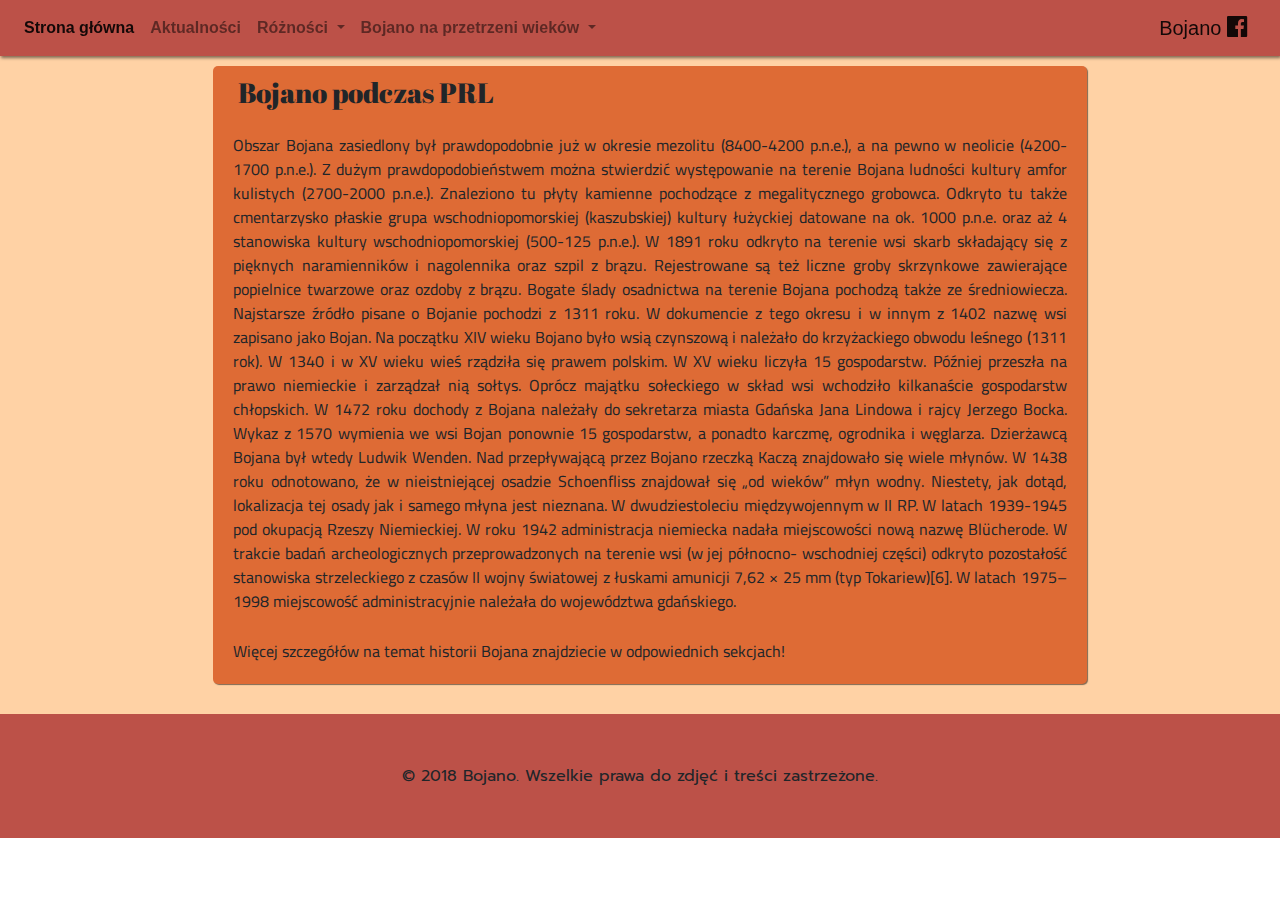
<file: history/prl.html>
<!doctype html>
<html lang="en">
  <head>
    <title>Bojano</title>
    <meta charset="utf-8">
    <meta name="viewport" content="width=device-width, initial-scale=1, shrink-to-fit=no">
    <link rel="stylesheet" type="text/css" href="../CSS/styles.css" />
    <!-- Bootstrap CSS -->
    <link rel="stylesheet" href="https://stackpath.bootstrapcdn.com/bootstrap/4.3.1/css/bootstrap.min.css" integrity="sha384-ggOyR0iXCbMQv3Xipma34MD+dH/1fQ784/j6cY/iJTQUOhcWr7x9JvoRxT2MZw1T" crossorigin="anonymous">
    <link rel="stylesheet" href="https://cdnjs.cloudflare.com/ajax/libs/font-awesome/4.7.0/css/font-awesome.min.css">
    <link href="https://fonts.googleapis.com/css?family=Cairo|Roboto+Slab&display=swap" rel="stylesheet">
    <link href="https://fonts.googleapis.com/css?family=Prompt&display=swap" rel="stylesheet">
    <link href="https://fonts.googleapis.com/css?family=Montserrat+Subrayada&display=swap" rel="stylesheet">
    <link href='http://fonts.googleapis.com/css?family=Abril+Fatface&subset=latin,latin-ext' rel='stylesheet' type='text/css'>
  </head>
  <body>
    <div class="overflow-hidden">
        <div class="overflow-visible">
    <nav class="navbar sticky-top navbar-expand-lg navbar-light historynav">

  <button class="navbar-toggler" type="button" data-toggle="collapse" data-target="#navbarSupportedContent" aria-controls="navbarSupportedContent" aria-expanded="false" aria-label="Toggle navigation">
    <span class="navbar-toggler-icon"></span>
  </button>

  <div class="collapse navbar-collapse" id="navbarSupportedContent">
    <ul class="navbar-nav mr-auto">
      <li class="nav-item active">
        <a class="nav-link" href="../index.html">Strona główna <span class="sr-only">(current)</span></a>
      </li>
      <li class="nav-item">
        <a class="nav-link" href="../actual/actual.html">Aktualności</a>
      </li>
      <li class="nav-item dropdown">
        <a class="nav-link dropdown-toggle" href="#" id="navbarDropdown" role="button" data-toggle="dropdown" aria-haspopup="true" aria-expanded="false">
          Różności
        </a>
        <div class="dropdown-menu colhist" aria-labelledby="navbarDropdown" id="histocoll">
          <a class="dropdown-item" href="history.html">Historia</a>
          <a class="dropdown-item" href="../school.html">Szkoła w Bojanie</a>
          <a class="dropdown-item" href="../osp.html">Remiza OSP</a>

          <a class="dropdown-item" href="https://www.facebook.com/bojano.polska/" target="a_blank">Facebook</a>
          <a class="dropdown-item" href="https://www.facebook.com/groups/1385471561516311/" target="a_blank">Grupa Bojano, Polska - FB</a>
        </div>
      </li>
      <li class="nav-item dropdown">
        <a class="nav-link dropdown-toggle" href="#" id="navbarDropdown" role="button" data-toggle="dropdown" aria-haspopup="true" aria-expanded="false">
          Bojano na przetrzeni wieków
        </a>
        <div class="dropdown-menu colhist" aria-labelledby="navbarDropdown" id="histocoll">
          <a class="dropdown-item" href="history.html">PRL</a>
          <a class="dropdown-item" href="2ww.html">II Wojna Światowa</a>
          <a class="dropdown-item" href="history.html">Do 1939 roku</a>
          <a class="dropdown-item" href="history.html">Prehistoria</a>


        </div>
      </li>
    </ul>
  <a class="navbar-brand" href="https://www.facebook.com/bojano.polska/" target="a_blank">Bojano <i class="fa fa-facebook-official" style="font-size:24px"></i></a>
  </div>
</nav>


<section class="history">
<div class="row">
  <div class="col-md-2 col-sm-2" id="newstext1">
  </div>

  <div class="col-md-8 col-sm-8 histbox">



    <h3 class="historyhead"><left>Bojano podczas PRL</left></h3>

    <p class="about">
      Obszar Bojana zasiedlony był prawdopodobnie już w okresie mezolitu (8400-4200 p.n.e.), a na pewno w neolicie (4200-1700 p.n.e.). Z dużym prawdopodobieństwem można stwierdzić występowanie na terenie Bojana ludności kultury amfor kulistych (2700-2000 p.n.e.). Znaleziono tu płyty kamienne pochodzące z megalitycznego grobowca. Odkryto tu także cmentarzysko płaskie grupa wschodniopomorskiej (kaszubskiej) kultury łużyckiej datowane na ok. 1000 p.n.e. oraz aż 4 stanowiska kultury wschodniopomorskiej (500-125 p.n.e.). W 1891 roku odkryto na terenie wsi skarb składający się z pięknych naramienników i nagolennika oraz szpil z brązu. Rejestrowane są też liczne groby skrzynkowe zawierające popielnice twarzowe oraz ozdoby z brązu.

Bogate ślady osadnictwa na terenie Bojana pochodzą także ze średniowiecza. Najstarsze źródło pisane o Bojanie pochodzi z 1311 roku. W dokumencie z tego okresu i w innym z 1402 nazwę wsi zapisano jako Bojan. Na początku XIV wieku Bojano było wsią czynszową i należało do krzyżackiego obwodu leśnego (1311 rok). W 1340 i w XV wieku wieś rządziła się prawem polskim. W XV wieku liczyła 15 gospodarstw. Później przeszła na prawo niemieckie i zarządzał nią sołtys. Oprócz majątku sołeckiego w skład wsi wchodziło kilkanaście gospodarstw chłopskich. W 1472 roku dochody z Bojana należały do sekretarza miasta Gdańska Jana Lindowa i rajcy Jerzego Bocka. Wykaz z 1570 wymienia we wsi Bojan ponownie 15 gospodarstw, a ponadto karczmę, ogrodnika i węglarza. Dzierżawcą Bojana był wtedy Ludwik Wenden. Nad przepływającą przez Bojano rzeczką Kaczą znajdowało się wiele młynów. W 1438 roku odnotowano, że w nieistniejącej osadzie Schoenfliss znajdował się „od wieków” młyn wodny. Niestety, jak dotąd, lokalizacja tej osady jak i samego młyna jest nieznana.

W dwudziestoleciu międzywojennym w II RP. W latach 1939-1945 pod okupacją Rzeszy Niemieckiej. W roku 1942 administracja niemiecka nadała miejscowości nową nazwę Blücherode. W trakcie badań archeologicznych przeprowadzonych na terenie wsi (w jej północno- wschodniej części) odkryto pozostałość stanowiska strzeleckiego z czasów II wojny światowej z łuskami amunicji 7,62 × 25 mm (typ Tokariew)[6].

W latach 1975–1998 miejscowość administracyjnie należała do województwa gdańskiego.

<p>

Więcej szczegółów na temat historii Bojana znajdziecie w odpowiednich sekcjach!</p>



  </div>

  <div class="col-md-2 col-sm-2">
  </div>

</div>


<div class="row">
  <div class="col-md-2 col-sm-2 history" id="newstext1">
  </div>

  <div class="col-md-8 col-sm-8 histbox">






  </div>

  <div class="col-md-2 col-sm-2">
  </div>

</div>


  <div class="row histrow">
    <div class="col" >


    <p class="bottomtext">© 2018 Bojano. Wszelkie prawa do zdjęć i treści zastrzeżone.</p>
    </div>
</div>


</section>




    <!-- jQuery first, then Popper.js, then Bootstrap JS -->
    <script src="https://code.jquery.com/jquery-3.3.1.slim.min.js" integrity="sha384-q8i/X+965DzO0rT7abK41JStQIAqVgRVzpbzo5smXKp4YfRvH+8abtTE1Pi6jizo" crossorigin="anonymous"></script>
    <script src="https://cdnjs.cloudflare.com/ajax/libs/popper.js/1.14.7/umd/popper.min.js" integrity="sha384-UO2eT0CpHqdSJQ6hJty5KVphtPhzWj9WO1clHTMGa3JDZwrnQq4sF86dIHNDz0W1" crossorigin="anonymous"></script>
    <script src="https://stackpath.bootstrapcdn.com/bootstrap/4.3.1/js/bootstrap.min.js" integrity="sha384-JjSmVgyd0p3pXB1rRibZUAYoIIy6OrQ6VrjIEaFf/nJGzIxFDsf4x0xIM+B07jRM" crossorigin="anonymous"></script>
  </div>
  </div>
  </body>
</html>
</file>
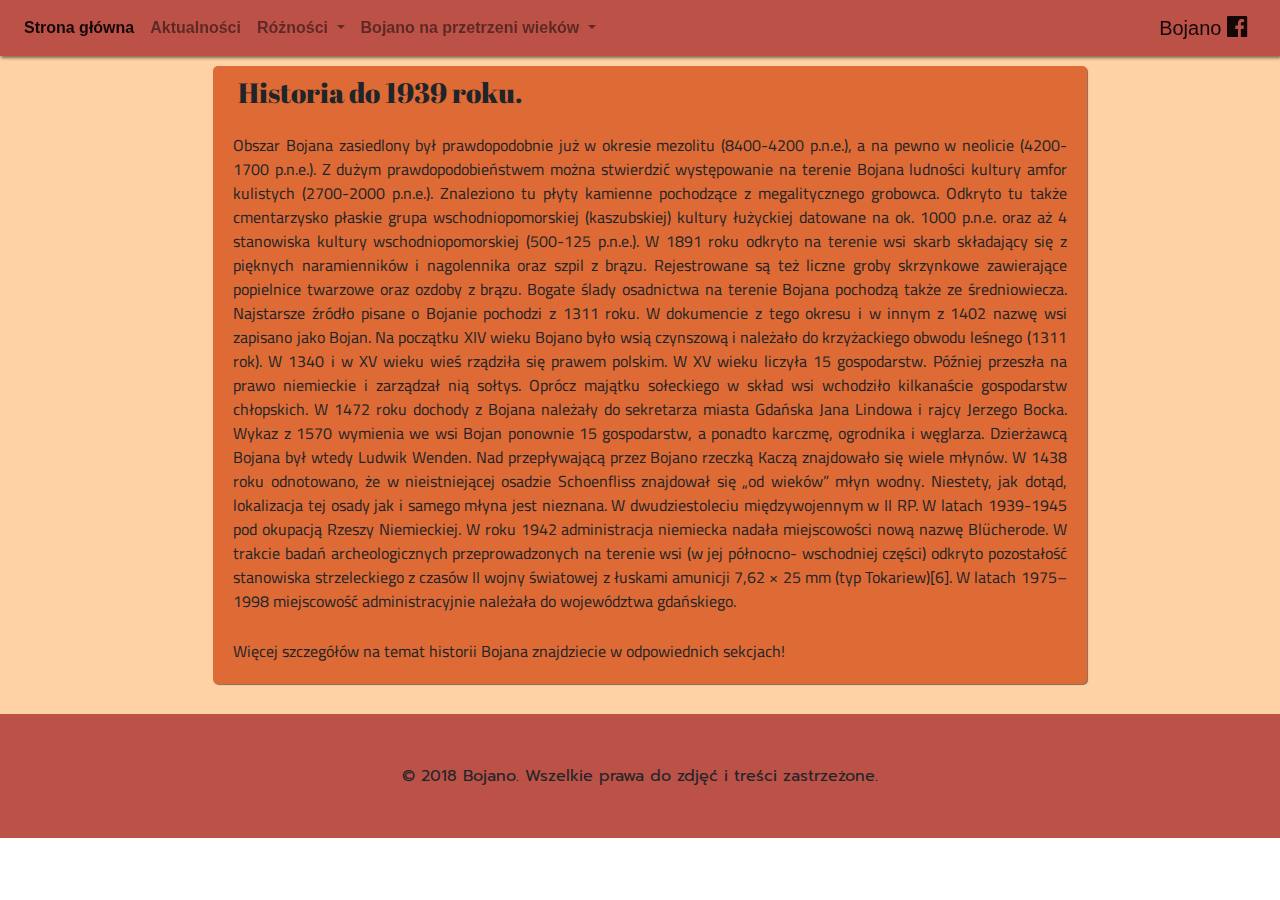
<file: history/upto1939.html>
<!doctype html>
<html lang="en">
  <head>
    <title>Bojano</title>
    <meta charset="utf-8">
    <meta name="viewport" content="width=device-width, initial-scale=1, shrink-to-fit=no">
    <link rel="stylesheet" type="text/css" href="../CSS/styles.css" />
    <!-- Bootstrap CSS -->
    <link rel="stylesheet" href="https://stackpath.bootstrapcdn.com/bootstrap/4.3.1/css/bootstrap.min.css" integrity="sha384-ggOyR0iXCbMQv3Xipma34MD+dH/1fQ784/j6cY/iJTQUOhcWr7x9JvoRxT2MZw1T" crossorigin="anonymous">
    <link rel="stylesheet" href="https://cdnjs.cloudflare.com/ajax/libs/font-awesome/4.7.0/css/font-awesome.min.css">
    <link href="https://fonts.googleapis.com/css?family=Cairo|Roboto+Slab&display=swap" rel="stylesheet">
    <link href="https://fonts.googleapis.com/css?family=Prompt&display=swap" rel="stylesheet">
    <link href="https://fonts.googleapis.com/css?family=Montserrat+Subrayada&display=swap" rel="stylesheet">
    <link href='http://fonts.googleapis.com/css?family=Abril+Fatface&subset=latin,latin-ext' rel='stylesheet' type='text/css'>
  </head>
  <body>
    <div class="overflow-hidden">
        <div class="overflow-visible">
    <nav class="navbar sticky-top navbar-expand-lg navbar-light historynav">

  <button class="navbar-toggler" type="button" data-toggle="collapse" data-target="#navbarSupportedContent" aria-controls="navbarSupportedContent" aria-expanded="false" aria-label="Toggle navigation">
    <span class="navbar-toggler-icon"></span>
  </button>

  <div class="collapse navbar-collapse" id="navbarSupportedContent">
    <ul class="navbar-nav mr-auto">
      <li class="nav-item active">
        <a class="nav-link" href="../index.html">Strona główna <span class="sr-only">(current)</span></a>
      </li>
      <li class="nav-item">
        <a class="nav-link" href="../actual/actual.html">Aktualności</a>
      </li>
      <li class="nav-item dropdown">
        <a class="nav-link dropdown-toggle" href="#" id="navbarDropdown" role="button" data-toggle="dropdown" aria-haspopup="true" aria-expanded="false">
          Różności
        </a>
        <div class="dropdown-menu colhist" aria-labelledby="navbarDropdown" id="histocoll">
          <a class="dropdown-item" href="history.html">Historia</a>
          <a class="dropdown-item" href="../school.html">Szkoła w Bojanie</a>
          <a class="dropdown-item" href="../osp.html">Remiza OSP</a>

          <a class="dropdown-item" href="https://www.facebook.com/bojano.polska/" target="a_blank">Facebook</a>
          <a class="dropdown-item" href="https://www.facebook.com/groups/1385471561516311/" target="a_blank">Grupa Bojano, Polska - FB</a>
        </div>
      </li>
      <li class="nav-item dropdown">
        <a class="nav-link dropdown-toggle" href="#" id="navbarDropdown" role="button" data-toggle="dropdown" aria-haspopup="true" aria-expanded="false">
          Bojano na przetrzeni wieków
        </a>
        <div class="dropdown-menu colhist" aria-labelledby="navbarDropdown" id="histocoll">
          <a class="dropdown-item" href="prl.html">PRL</a>
          <a class="dropdown-item" href="2ww.html">II Wojna Światowa</a>
          <a class="dropdown-item" href="upto1939.html">Do 1939 roku</a>
          <a class="dropdown-item" href="prehistory.html">Od prehistorii do czasów nowożytnych</a>


        </div>
      </li>
    </ul>
  <a class="navbar-brand" href="https://www.facebook.com/bojano.polska/" target="a_blank">Bojano <i class="fa fa-facebook-official" style="font-size:24px"></i></a>
  </div>
</nav>


<section class="history">
<div class="row">
  <div class="col-md-2 col-sm-2" id="newstext1">
  </div>

  <div class="col-md-8 col-sm-8 histbox">



    <h3 class="historyhead"><left>Historia do 1939 roku.</left></h3>

    <p class="about">
      Obszar Bojana zasiedlony był prawdopodobnie już w okresie mezolitu (8400-4200 p.n.e.), a na pewno w neolicie (4200-1700 p.n.e.). Z dużym prawdopodobieństwem można stwierdzić występowanie na terenie Bojana ludności kultury amfor kulistych (2700-2000 p.n.e.). Znaleziono tu płyty kamienne pochodzące z megalitycznego grobowca. Odkryto tu także cmentarzysko płaskie grupa wschodniopomorskiej (kaszubskiej) kultury łużyckiej datowane na ok. 1000 p.n.e. oraz aż 4 stanowiska kultury wschodniopomorskiej (500-125 p.n.e.). W 1891 roku odkryto na terenie wsi skarb składający się z pięknych naramienników i nagolennika oraz szpil z brązu. Rejestrowane są też liczne groby skrzynkowe zawierające popielnice twarzowe oraz ozdoby z brązu.

Bogate ślady osadnictwa na terenie Bojana pochodzą także ze średniowiecza. Najstarsze źródło pisane o Bojanie pochodzi z 1311 roku. W dokumencie z tego okresu i w innym z 1402 nazwę wsi zapisano jako Bojan. Na początku XIV wieku Bojano było wsią czynszową i należało do krzyżackiego obwodu leśnego (1311 rok). W 1340 i w XV wieku wieś rządziła się prawem polskim. W XV wieku liczyła 15 gospodarstw. Później przeszła na prawo niemieckie i zarządzał nią sołtys. Oprócz majątku sołeckiego w skład wsi wchodziło kilkanaście gospodarstw chłopskich. W 1472 roku dochody z Bojana należały do sekretarza miasta Gdańska Jana Lindowa i rajcy Jerzego Bocka. Wykaz z 1570 wymienia we wsi Bojan ponownie 15 gospodarstw, a ponadto karczmę, ogrodnika i węglarza. Dzierżawcą Bojana był wtedy Ludwik Wenden. Nad przepływającą przez Bojano rzeczką Kaczą znajdowało się wiele młynów. W 1438 roku odnotowano, że w nieistniejącej osadzie Schoenfliss znajdował się „od wieków” młyn wodny. Niestety, jak dotąd, lokalizacja tej osady jak i samego młyna jest nieznana.

W dwudziestoleciu międzywojennym w II RP. W latach 1939-1945 pod okupacją Rzeszy Niemieckiej. W roku 1942 administracja niemiecka nadała miejscowości nową nazwę Blücherode. W trakcie badań archeologicznych przeprowadzonych na terenie wsi (w jej północno- wschodniej części) odkryto pozostałość stanowiska strzeleckiego z czasów II wojny światowej z łuskami amunicji 7,62 × 25 mm (typ Tokariew)[6].

W latach 1975–1998 miejscowość administracyjnie należała do województwa gdańskiego.

<p>

Więcej szczegółów na temat historii Bojana znajdziecie w odpowiednich sekcjach!</p>



  </div>

  <div class="col-md-2 col-sm-2">
  </div>

</div>


<div class="row">
  <div class="col-md-2 col-sm-2 history" id="newstext1">
  </div>

  <div class="col-md-8 col-sm-8 histbox">






  </div>

  <div class="col-md-2 col-sm-2">
  </div>

</div>


  <div class="row histrow">
    <div class="col" >


    <p class="bottomtext">© 2018 Bojano. Wszelkie prawa do zdjęć i treści zastrzeżone.</p>
    </div>
</div>


</section>




    <!-- jQuery first, then Popper.js, then Bootstrap JS -->
    <script src="https://code.jquery.com/jquery-3.3.1.slim.min.js" integrity="sha384-q8i/X+965DzO0rT7abK41JStQIAqVgRVzpbzo5smXKp4YfRvH+8abtTE1Pi6jizo" crossorigin="anonymous"></script>
    <script src="https://cdnjs.cloudflare.com/ajax/libs/popper.js/1.14.7/umd/popper.min.js" integrity="sha384-UO2eT0CpHqdSJQ6hJty5KVphtPhzWj9WO1clHTMGa3JDZwrnQq4sF86dIHNDz0W1" crossorigin="anonymous"></script>
    <script src="https://stackpath.bootstrapcdn.com/bootstrap/4.3.1/js/bootstrap.min.js" integrity="sha384-JjSmVgyd0p3pXB1rRibZUAYoIIy6OrQ6VrjIEaFf/nJGzIxFDsf4x0xIM+B07jRM" crossorigin="anonymous"></script>
  </div>
  </div>
  </body>
</html>
</file>
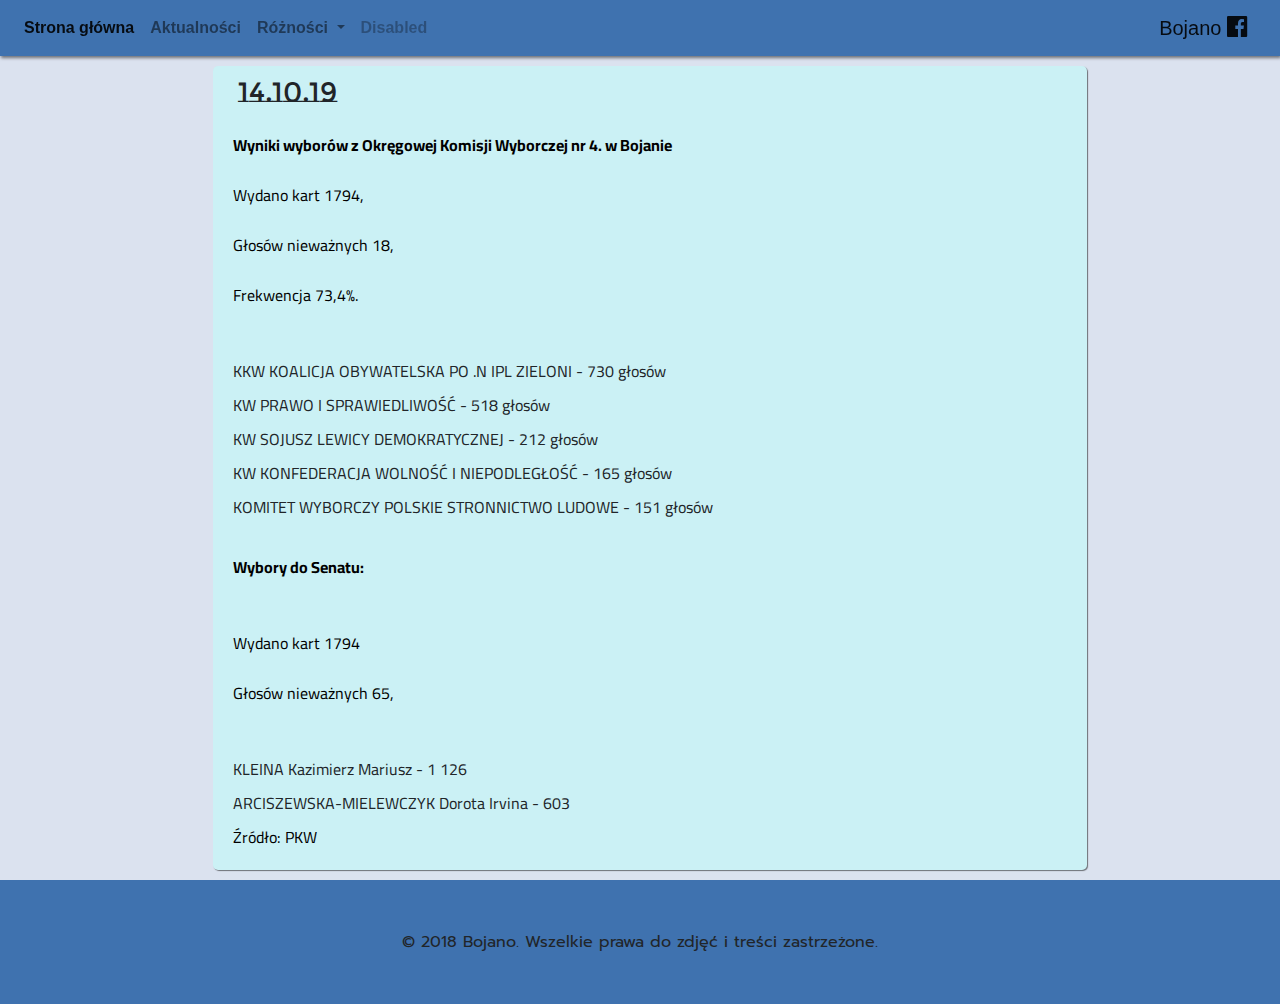
<file: actual/news/141019-1.html>
<!doctype html>
<html lang="en">
  <head>
    <title>Bojano</title>
    <meta charset="utf-8">
    <meta name="viewport" content="width=device-width, initial-scale=1, shrink-to-fit=no">
    <link rel="stylesheet" type="text/css" href="../../CSS/styles.css" />
    <!-- Bootstrap CSS -->
    <link rel="stylesheet" href="https://stackpath.bootstrapcdn.com/bootstrap/4.3.1/css/bootstrap.min.css" integrity="sha384-ggOyR0iXCbMQv3Xipma34MD+dH/1fQ784/j6cY/iJTQUOhcWr7x9JvoRxT2MZw1T" crossorigin="anonymous">
    <link rel="stylesheet" href="https://cdnjs.cloudflare.com/ajax/libs/font-awesome/4.7.0/css/font-awesome.min.css">
    <link href="https://fonts.googleapis.com/css?family=Cairo|Roboto+Slab&display=swap" rel="stylesheet">
    <link href="https://fonts.googleapis.com/css?family=Prompt&display=swap" rel="stylesheet">
    <link href="https://fonts.googleapis.com/css?family=Montserrat+Subrayada&display=swap" rel="stylesheet">
  </head>
  <body>
    <div class="overflow-hidden">
        <div class="overflow-visible">

    <nav class="navbar sticky-top navbar-expand-lg navbar-light ">

  <button class="navbar-toggler" type="button" data-toggle="collapse" data-target="#navbarSupportedContent" aria-controls="navbarSupportedContent" aria-expanded="false" aria-label="Toggle navigation">
    <span class="navbar-toggler-icon"></span>
  </button>

  <div class="collapse navbar-collapse" id="navbarSupportedContent">
    <ul class="navbar-nav mr-auto">
      <li class="nav-item active">
        <a class="nav-link" href="../../index.html">Strona główna <span class="sr-only">(current)</span></a>
      </li>
      <li class="nav-item">
        <a class="nav-link" href="../actual.html">Aktualności</a>
      </li>
      <li class="nav-item dropdown">
        <a class="nav-link dropdown-toggle" href="#" id="navbarDropdown" role="button" data-toggle="dropdown" aria-haspopup="true" aria-expanded="false">
          Różności
        </a>
        <div class="dropdown-menu" aria-labelledby="navbarDropdown" id="collapse">
          <a class="dropdown-item" href="../../history/history.html">Historia</a>
          <a class="dropdown-item" href="../../school.html">Szkoła w Bojanie</a>
          <a class="dropdown-item" href="../../osp.html">Remiza OSP</a>

          <a class="dropdown-item" href="https://www.facebook.com/bojano.polska/" target="a_blank">Facebook</a>
          <a class="dropdown-item" href="https://www.facebook.com/groups/1385471561516311/" target="a_blank">Grupa Bojano, Polska - FB</a>
        </div>
      </li>
      <li class="nav-item">
        <a class="nav-link disabled" href="#" tabindex="-1" aria-disabled="true">Disabled</a>
      </li>
    </ul>
  <a class="navbar-brand" href="https://www.facebook.com/bojano.polska/" target="a_blank">Bojano <i class="fa fa-facebook-official" style="font-size:24px"></i></a>
  </div>
</nav>


<section id="intro">
  <div class="row">
    <div class="col-md-2" id="newstext1">
    </div>

    <div class="col-md-8 newsbox">



      <h3 class="dates"><left>14.10.19</left></h3>
        <center>


        <p class="newstext"><b>Wyniki wyborów z Okręgowej Komisji Wyborczej nr 4. w Bojanie </b> </p>

      <p class="newstext">Wydano kart 1794,</p>
      <p class="newstext">Głosów nieważnych 18,</p>
      <p class="newstext">Frekwencja 73,4%.</p>
      <p></p>
      <p class="newsleft">KKW KOALICJA OBYWATELSKA PO .N IPL ZIELONI - 730 głosów</p>
      <p class="newsleft">  KW PRAWO I SPRAWIEDLIWOŚĆ - 518 głosów</p>
      <p class="newsleft">KW SOJUSZ LEWICY DEMOKRATYCZNEJ - 212 głosów</p>
      <p class="newsleft">KW KONFEDERACJA WOLNOŚĆ I NIEPODLEGŁOŚĆ - 165 głosów</p>
      <p class="newsleft">KOMITET WYBORCZY POLSKIE STRONNICTWO LUDOWE - 151 głosów</p>
      <p></p>
      <p class="newstext">  <b>Wybory do Senatu:</b></p>
      <p></p>
      <p  class="newstext">  Wydano kart 1794</p>
      <p  class="newstext">  Głosów nieważnych 65,</p>
      <p></p>
      <p class="newsleft">  KLEINA Kazimierz Mariusz - 1 126</p>
      <p class="newsleft">  ARCISZEWSKA-MIELEWCZYK Dorota Irvina - 603</p>
      <p class="newstext"> Źródło: PKW
      </p>
  </center>
    </div>

    <div class="col-md-2">
    </div>

  </div>


  <div class="row" id="bottom">
    <div class="col" >


    <p class="bottomtext">© 2018 Bojano. Wszelkie prawa do zdjęć i treści zastrzeżone.</p>
    </div>
</div>


</section>




    <!-- jQuery first, then Popper.js, then Bootstrap JS -->
    <script src="https://code.jquery.com/jquery-3.3.1.slim.min.js" integrity="sha384-q8i/X+965DzO0rT7abK41JStQIAqVgRVzpbzo5smXKp4YfRvH+8abtTE1Pi6jizo" crossorigin="anonymous"></script>
    <script src="https://cdnjs.cloudflare.com/ajax/libs/popper.js/1.14.7/umd/popper.min.js" integrity="sha384-UO2eT0CpHqdSJQ6hJty5KVphtPhzWj9WO1clHTMGa3JDZwrnQq4sF86dIHNDz0W1" crossorigin="anonymous"></script>
    <script src="https://stackpath.bootstrapcdn.com/bootstrap/4.3.1/js/bootstrap.min.js" integrity="sha384-JjSmVgyd0p3pXB1rRibZUAYoIIy6OrQ6VrjIEaFf/nJGzIxFDsf4x0xIM+B07jRM" crossorigin="anonymous"></script>
  </div>
</div>

  </body>
</html>
</file>
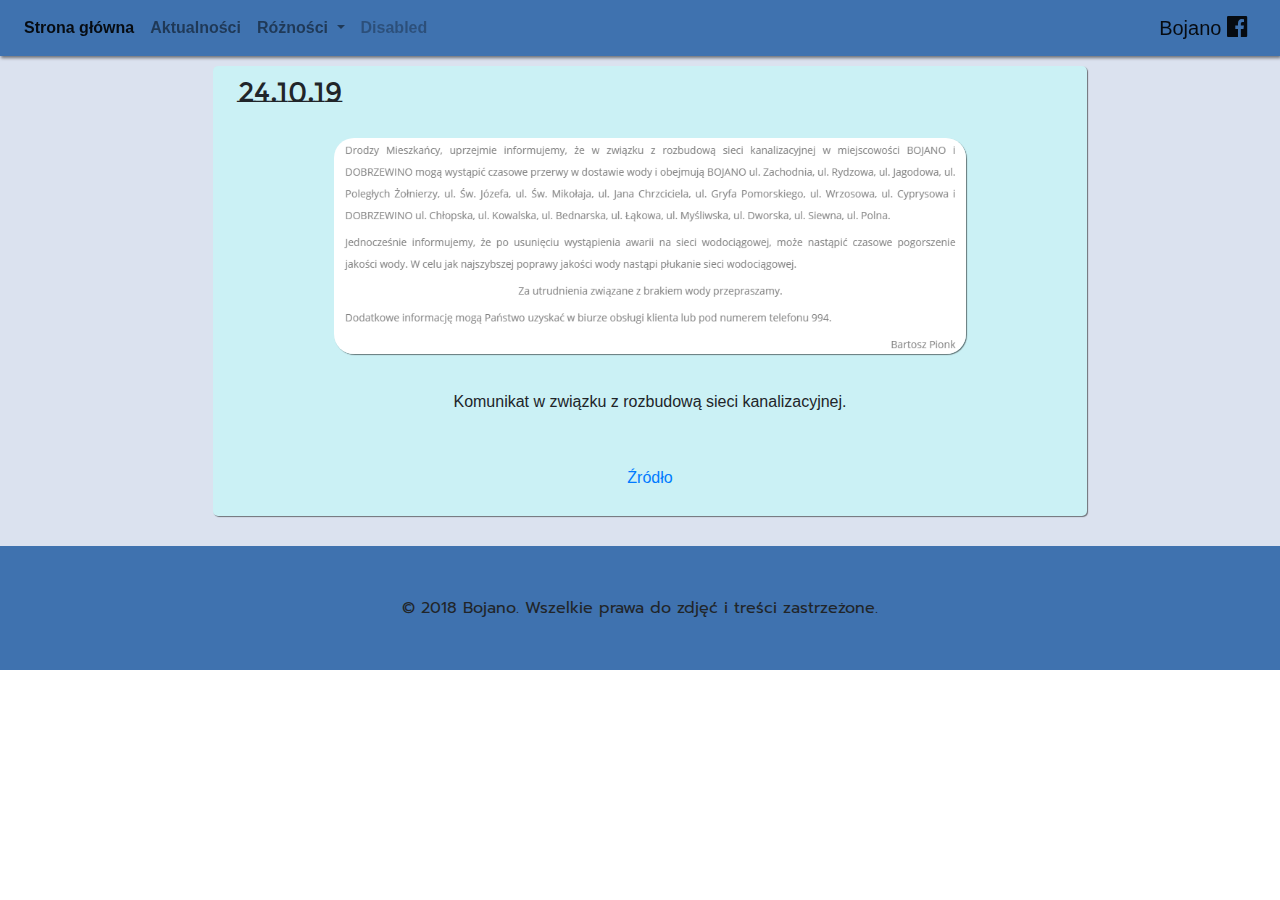
<file: actual/news/241019-1.html>
<!doctype html>
<html lang="en">
  <head>
    <title>Bojano</title>
    <meta charset="utf-8">
    <meta name="viewport" content="width=device-width, initial-scale=1, shrink-to-fit=no">
    <link rel="stylesheet" type="text/css" href="../../CSS/styles.css" />
    <!-- Bootstrap CSS -->
    <link rel="stylesheet" href="https://stackpath.bootstrapcdn.com/bootstrap/4.3.1/css/bootstrap.min.css" integrity="sha384-ggOyR0iXCbMQv3Xipma34MD+dH/1fQ784/j6cY/iJTQUOhcWr7x9JvoRxT2MZw1T" crossorigin="anonymous">
    <link rel="stylesheet" href="https://cdnjs.cloudflare.com/ajax/libs/font-awesome/4.7.0/css/font-awesome.min.css">
    <link href="https://fonts.googleapis.com/css?family=Cairo|Roboto+Slab&display=swap" rel="stylesheet">
    <link href="https://fonts.googleapis.com/css?family=Prompt&display=swap" rel="stylesheet">
    <link href="https://fonts.googleapis.com/css?family=Montserrat+Subrayada&display=swap" rel="stylesheet">
  </head>
  <body>
    <div class="overflow-hidden">
        <div class="overflow-visible">

    <nav class="navbar sticky-top navbar-expand-lg navbar-light ">

  <button class="navbar-toggler" type="button" data-toggle="collapse" data-target="#navbarSupportedContent" aria-controls="navbarSupportedContent" aria-expanded="false" aria-label="Toggle navigation">
    <span class="navbar-toggler-icon"></span>
  </button>

  <div class="collapse navbar-collapse" id="navbarSupportedContent">
    <ul class="navbar-nav mr-auto">
      <li class="nav-item active">
        <a class="nav-link" href="../../index.html">Strona główna <span class="sr-only">(current)</span></a>
      </li>
      <li class="nav-item">
        <a class="nav-link" href="../actual.html">Aktualności</a>
      </li>
      <li class="nav-item dropdown">
        <a class="nav-link dropdown-toggle" href="#" id="navbarDropdown" role="button" data-toggle="dropdown" aria-haspopup="true" aria-expanded="false">
          Różności
        </a>
        <div class="dropdown-menu" aria-labelledby="navbarDropdown" id="collapse">
          <a class="dropdown-item" href="../../history/history.html">Historia</a>
          <a class="dropdown-item" href="../../school.html">Szkoła w Bojanie</a>
          <a class="dropdown-item" href="../../osp.html">Remiza OSP</a>

          <a class="dropdown-item" href="https://www.facebook.com/bojano.polska/" target="a_blank">Facebook</a>
          <a class="dropdown-item" href="https://www.facebook.com/groups/1385471561516311/" target="a_blank">Grupa Bojano, Polska - FB</a>
        </div>
      </li>
      <li class="nav-item">
        <a class="nav-link disabled" href="#" tabindex="-1" aria-disabled="true">Disabled</a>
      </li>
    </ul>
  <a class="navbar-brand" href="https://www.facebook.com/bojano.polska/" target="a_blank">Bojano <i class="fa fa-facebook-official" style="font-size:24px"></i></a>
  </div>
</nav>


<section id="intro">
<div class="row">
  <div class="col-md-2" id="newstext1">
  </div>

  <div class="col-md-8 newsbox">



    <h3 class="dates"><left>24.10.19</left></h3>
      <center>
    <img src="../actual241019.png" alt="news" class="newsimg" />



    <p class="newstext"><center>
      Komunikat w związku z rozbudową sieci kanalizacyjnej.</center>
        </p>
      <p class="newstext">

      <a href="http://szemud.pl/artykuly/rozbudowa-sieci-kanalizacyjnej-w-bojanie-i-dobrzewinie/?fbclid=IwAR2J72TYsNBvE5xr9Dbz4qIgqlAa2T3GMd-H9wVNZNM9D8FVdruygUbjR9A"><center>Źródło</center></a>
      </p>


  </div>

  <div class="col-md-2">
  </div>

</div>


<div class="row">
  <div class="col-md-2" id="newstext1">
  </div>

  <div class="col-md-8 newsbox">




  </div>

  <div class="col-md-2">
  </div>

</div>


  <div class="row" id="bottom">
    <div class="col" >


    <p class="bottomtext">© 2018 Bojano. Wszelkie prawa do zdjęć i treści zastrzeżone.</p>
    </div>
</div>


</section>




    <!-- jQuery first, then Popper.js, then Bootstrap JS -->
    <script src="https://code.jquery.com/jquery-3.3.1.slim.min.js" integrity="sha384-q8i/X+965DzO0rT7abK41JStQIAqVgRVzpbzo5smXKp4YfRvH+8abtTE1Pi6jizo" crossorigin="anonymous"></script>
    <script src="https://cdnjs.cloudflare.com/ajax/libs/popper.js/1.14.7/umd/popper.min.js" integrity="sha384-UO2eT0CpHqdSJQ6hJty5KVphtPhzWj9WO1clHTMGa3JDZwrnQq4sF86dIHNDz0W1" crossorigin="anonymous"></script>
    <script src="https://stackpath.bootstrapcdn.com/bootstrap/4.3.1/js/bootstrap.min.js" integrity="sha384-JjSmVgyd0p3pXB1rRibZUAYoIIy6OrQ6VrjIEaFf/nJGzIxFDsf4x0xIM+B07jRM" crossorigin="anonymous"></script>
  </div>
</div>

  </body>
</html>
</file>
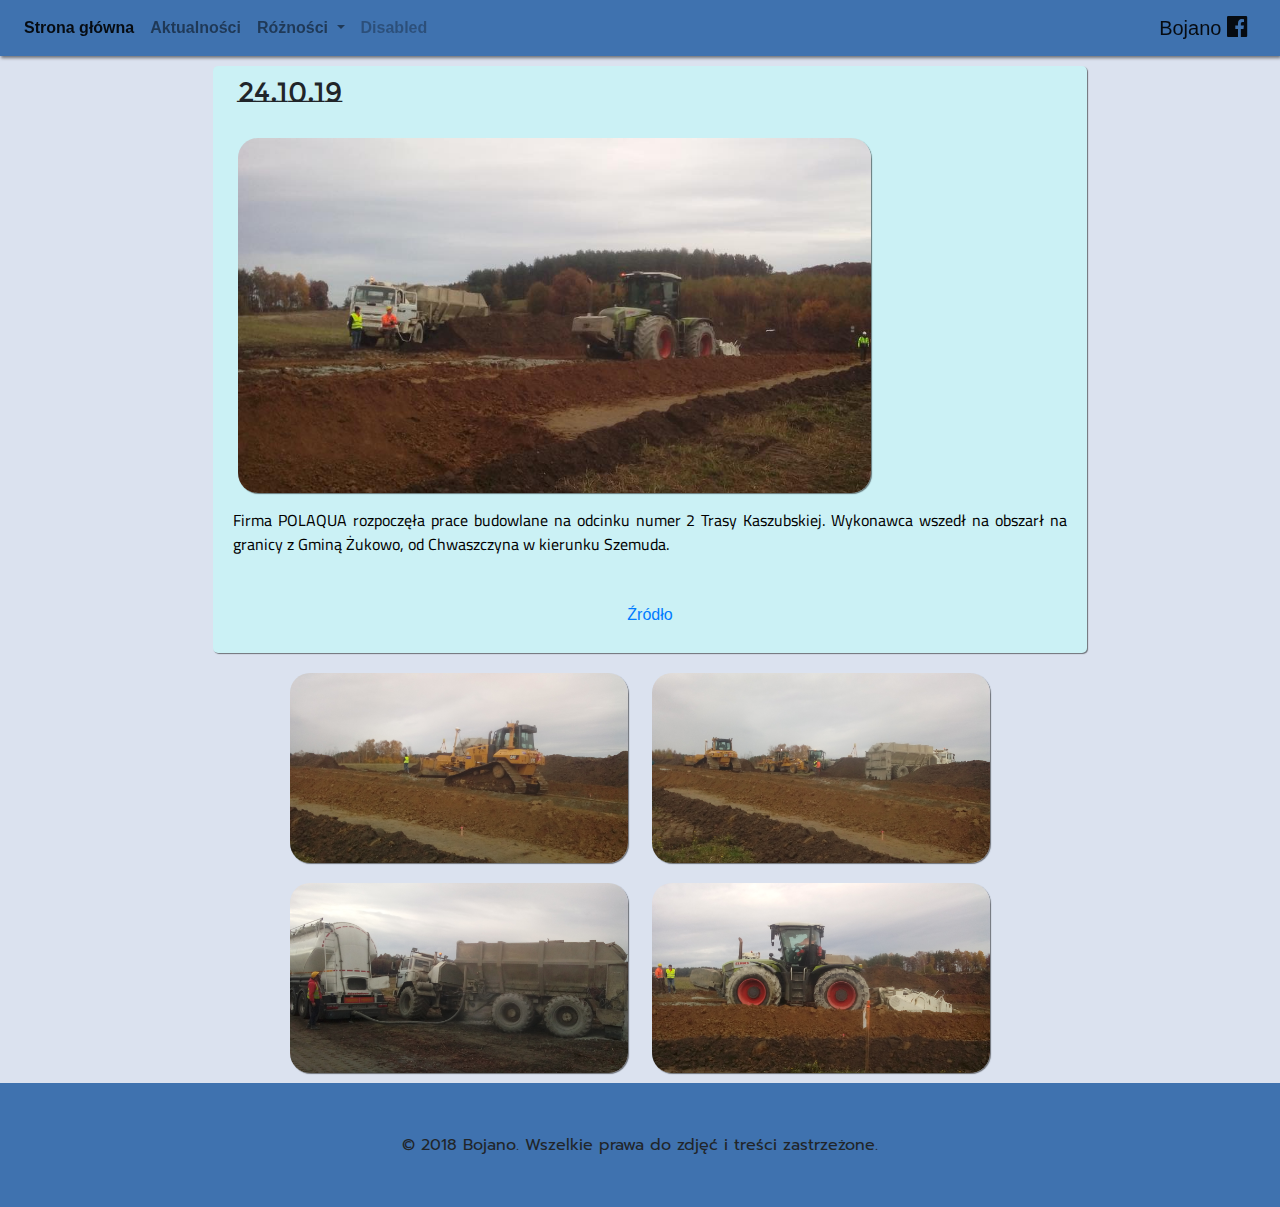
<file: actual/news/241019-2.html>
<!doctype html>
<html lang="en">
  <head>
    <title>Bojano</title>
    <meta charset="utf-8">
    <meta name="viewport" content="width=device-width, initial-scale=1, shrink-to-fit=no">
    <link rel="stylesheet" type="text/css" href="../../CSS/styles.css" />
    <!-- Bootstrap CSS -->
    <link rel="stylesheet" href="https://stackpath.bootstrapcdn.com/bootstrap/4.3.1/css/bootstrap.min.css" integrity="sha384-ggOyR0iXCbMQv3Xipma34MD+dH/1fQ784/j6cY/iJTQUOhcWr7x9JvoRxT2MZw1T" crossorigin="anonymous">
    <link rel="stylesheet" href="https://cdnjs.cloudflare.com/ajax/libs/font-awesome/4.7.0/css/font-awesome.min.css">
    <link href="https://fonts.googleapis.com/css?family=Cairo|Roboto+Slab&display=swap" rel="stylesheet">
    <link href="https://fonts.googleapis.com/css?family=Prompt&display=swap" rel="stylesheet">
    <link href="https://fonts.googleapis.com/css?family=Montserrat+Subrayada&display=swap" rel="stylesheet">
  </head>
  <body>
    <div class="overflow-hidden">
        <div class="overflow-visible">

    <nav class="navbar sticky-top navbar-expand-lg navbar-light ">

  <button class="navbar-toggler" type="button" data-toggle="collapse" data-target="#navbarSupportedContent" aria-controls="navbarSupportedContent" aria-expanded="false" aria-label="Toggle navigation">
    <span class="navbar-toggler-icon"></span>
  </button>

  <div class="collapse navbar-collapse" id="navbarSupportedContent">
    <ul class="navbar-nav mr-auto">
      <li class="nav-item active">
        <a class="nav-link" href="../../index.html">Strona główna <span class="sr-only">(current)</span></a>
      </li>
      <li class="nav-item">
        <a class="nav-link" href="../actual.html">Aktualności</a>
      </li>
      <li class="nav-item dropdown">
        <a class="nav-link dropdown-toggle" href="#" id="navbarDropdown" role="button" data-toggle="dropdown" aria-haspopup="true" aria-expanded="false">
          Różności
        </a>
        <div class="dropdown-menu" aria-labelledby="navbarDropdown" id="collapse">
          <a class="dropdown-item" href="../../history/history.html">Historia</a>
          <a class="dropdown-item" href="../../school.html">Szkoła w Bojanie</a>
          <a class="dropdown-item" href="../../osp.html">Remiza OSP</a>

          <a class="dropdown-item" href="https://www.facebook.com/bojano.polska/" target="a_blank">Facebook</a>
          <a class="dropdown-item" href="https://www.facebook.com/groups/1385471561516311/" target="a_blank">Grupa Bojano, Polska - FB</a>
        </div>
      </li>
      <li class="nav-item">
        <a class="nav-link disabled" href="#" tabindex="-1" aria-disabled="true">Disabled</a>
      </li>
    </ul>
  <a class="navbar-brand" href="https://www.facebook.com/bojano.polska/" target="a_blank">Bojano <i class="fa fa-facebook-official" style="font-size:24px"></i></a>
  </div>
</nav>


<section id="intro">
<div class="row">
  <div class="col-md-2" id="newstext1">
  </div>

  <div class="col-md-8 newsbox">



    <h3 class="dates"><left>24.10.19</left></h3>

    <img src="../actual241019-01.jpg" alt="news" class="newsimg" />
    <p class="newstext">
      Firma POLAQUA rozpoczęła prace budowlane na odcinku numer 2 Trasy Kaszubskiej. Wykonawca wszedł na obszarł na granicy z Gminą Żukowo, od Chwaszczyna w kierunku Szemuda.
        </p>
      <p class="newstext">

      <a href="http://szemud.pl/artykuly/trasa-s6-ruszyly-prace-budowlane/?fbclid=IwAR1G1lhbJDxu2g4weLNKhyTRZBt891XySboq4lh2wrfYZVJKyCx_MX0EF70" target="a_blank"><center>

        Źródło</center></a>
      </p>

  </div>

    <div class="col-md">
    </div>
</div>


    <div class="row gallery">

        <div class="col-md-2">
       </div>
      <div class="col-md-8">
       <img src="241019-03.jpg" alt="news" class="newsimggal" />

       <img src="241019-04.jpg" alt="news" class="newsimggal" />
       <img src="241019-05.jpg" alt="news" class="newsimggal" />
       <img src="241019-06.jpg" alt="news" class="newsimggal" />
      </div>
       <div class="col-md">
        </div>
    </div>

</div>





  <div class="row" id="bottom">
    <div class="col" >


    <p class="bottomtext">© 2018 Bojano. Wszelkie prawa do zdjęć i treści zastrzeżone.</p>
    </div>
</div>


</section>




    <!-- jQuery first, then Popper.js, then Bootstrap JS -->
    <script src="https://code.jquery.com/jquery-3.3.1.slim.min.js" integrity="sha384-q8i/X+965DzO0rT7abK41JStQIAqVgRVzpbzo5smXKp4YfRvH+8abtTE1Pi6jizo" crossorigin="anonymous"></script>
    <script src="https://cdnjs.cloudflare.com/ajax/libs/popper.js/1.14.7/umd/popper.min.js" integrity="sha384-UO2eT0CpHqdSJQ6hJty5KVphtPhzWj9WO1clHTMGa3JDZwrnQq4sF86dIHNDz0W1" crossorigin="anonymous"></script>
    <script src="https://stackpath.bootstrapcdn.com/bootstrap/4.3.1/js/bootstrap.min.js" integrity="sha384-JjSmVgyd0p3pXB1rRibZUAYoIIy6OrQ6VrjIEaFf/nJGzIxFDsf4x0xIM+B07jRM" crossorigin="anonymous"></script>
  </div>
</div>

  </body>
</html>
</file>
<file: CSS/styles.css>
body{

  overflow-x: hidden;
}

.overflow-hidden{
  overflow-x: hidden;
}
.overflow-visible{
  overflow-x: visible;
}
.bojano{
  width: 30%;
  text-align: center;
  float: right;
  border-radius: 20px;
  -moz-box-shadow: 1px 1px 1px rgba(0,0,0,.5);
  -webkit-box-shadow: 1px 1px 1px rgba(0,0,0,.5);
  box-shadow: 1px 1px 1px rgba(0,0,0,.5);
  margin: 10px;
}

center{
  padding-bottom: 30px;
}
.first{
  clear: left;
  text-align: justify;
}
.bojano1{
  width: 30%;
  text-align: center;
  float: left;
  border-radius: 20px;
  -moz-box-shadow: 1px 1px 1px rgba(0,0,0,.5);
  -webkit-box-shadow: 1px 1px 1px rgba(0,0,0,.5);
  box-shadow: 1px 1px 1px rgba(0,0,0,.5);
  margin: 10px;
}
.szkola{
  width: 40%;
  text-align: center;
  float: right;
  border-radius: 20px;
  -moz-box-shadow: 1px 1px 1px rgba(0,0,0,.5);
  -webkit-box-shadow: 1px 1px 1px rgba(0,0,0,.5);
  box-shadow: 1px 1px 1px rgba(0,0,0,.5);
  margin: 10px;
}

.szkola2{
  width: 40%;
  text-align: center;
  float: left;
  border-radius: 20px;
  -moz-box-shadow: 1px 1px 1px rgba(0,0,0,.5);
  -webkit-box-shadow: 1px 1px 1px rgba(0,0,0,.5);
  box-shadow: 1px 1px 1px rgba(0,0,0,.5);
  margin: 10px;
}
.about{
  clear: right;
  text-align: justify;
}

.navbar{
  background-color: #3f72af;
  -moz-box-shadow: 1px 2px 3px rgba(0,0,0,.5);
-webkit-box-shadow: 1px 2px 3px rgba(0,0,0,.5);
box-shadow: 1px 2px 3px rgba(0,0,0,.5);
}
#intro{
  background-color: #dbe2ef;
}

.row{
margin: 0;


}

h3{
font-size: 3rem;
font-family: 'Roboto Slab', serif;
font-weight: bold;
padding: 10px;

}
p{
  font-family: 'Cairo', sans-serif;
  padding: 5px;
  text-align: justify;
}

.nav-link{
  font-weight: bold;
}

#collapse{
  background-color: #3d84a8;
}
#histocoll{
  background-color: #bc5151;
}
.dropdown-item:hover{
  font-weight: bold;
  background-color: #3f72af;
}
.bottomtext{
  font-family: 'Prompt', sans-serif;
  padding: 50px;
  margin: 0;
  text-align: center;
}

#bottom{

  background-color: #3f72af;
  padding: 0;
  text-align: center;

}

.bottom{
  padding: 0;
  text-align: center;
}

#bottom1{
  background-color: #5eb7b7;
  padding: 0;
  text-align: center;
}
.newsimg{
  width: 75%;
  border-radius: 20px;
  -moz-box-shadow: 1px 1px 1px rgba(.5,.5,.5,.5);
  -webkit-box-shadow: 1px 1px 1px rgba(0,0,0,.5);
  box-shadow: 1px 1px 1px rgba(0,0,0,.5);
  margin: 10px;
}
.newsimg1{
  width: 20%;
  border-radius: 20px;
  -moz-box-shadow: 1px 1px 1px rgba(.5,.5,.5,.5);
  -webkit-box-shadow: 1px 1px 1px rgba(0,0,0,.5);
  box-shadow: 1px 1px 1px rgba(0,0,0,.5);
  margin: 10px;
  float: left;
}
.newsimggal{
  width: 40%;
  border-radius: 20px;
  -moz-box-shadow: 1px 1px 1px rgba(.5,.5,.5,.5);
  -webkit-box-shadow: 1px 1px 1px rgba(0,0,0,.5);
  box-shadow: 1px 1px 1px rgba(0,0,0,.5);
  margin: 10px;

}
.newstext{
 text-align: justify;
 color: black;
}
#newstext1{
  text-align: center;
}
.dates{
  font-family: 'Montserrat Subrayada', sans-serif
}
center{
  padding: 0;
}
.newsleft{
  text-align: left;
  margin: 0;
}

.newsbox{
  background-color: #cbf1f5;
  -moz-box-shadow: 2px 2px 2px rgba(0,0,0,.5);
  -webkit-box-shadow: 1px 1px 1px rgba(0,0,0,.5);
  box-shadow: 1px 1px 1px rgba(0,0,0,.5);
  margin: 10px;
  border-radius: 5px;


}

.historynav{
  background-color: #bc5148;
}

.history{
  background-color: #ffd2a5
}
.colhist{
  background-color: #e03e36;
}
.histbox{
background-color: #de6b35;
-moz-box-shadow: 2px 2px 2px rgba(0,0,0,.5);
-webkit-box-shadow: 1px 1px 1px rgba(0,0,0,.5);
box-shadow: 1px 1px 1px rgba(0,0,0,.5);
margin: 10px;
border-radius: 5px;
}

.historyhead{
  font-family: 'Abril Fatface', sans-serif;
}

.linkhist{
  color: black;
}

.myButton {
	box-shadow:inset 0px 1px 0px 0px #a6827e;
	background:linear-gradient(to bottom, #443737 5%, #634b30 100%);
	background-color:#443737;
	border-radius:3px;
	border:1px solid #54381e;
	display:inline-block;
	cursor:pointer;
	color: white;
	font-family: 'Montserrat Subrayada', sans-serif

	font-size: 13px;
	padding:6px 24px;
	text-decoration:none;
	text-shadow:0px 1px 0px #443737;
}
.myButton:hover {
	background:linear-gradient(to bottom, #634b30 5%, #443737 100%);
	background-color:#634b30;
  color: white;
}
.myButton:active {
	position:relative;
	top:1px;
}



.bottom{
  text-align: center;
}

.histrow{
  background-color: #bc5148;
}
.gallery{
  text-align: center;

}

.link{
  color: black;
}

.src{
  font-size: 12px;
}
</file>
